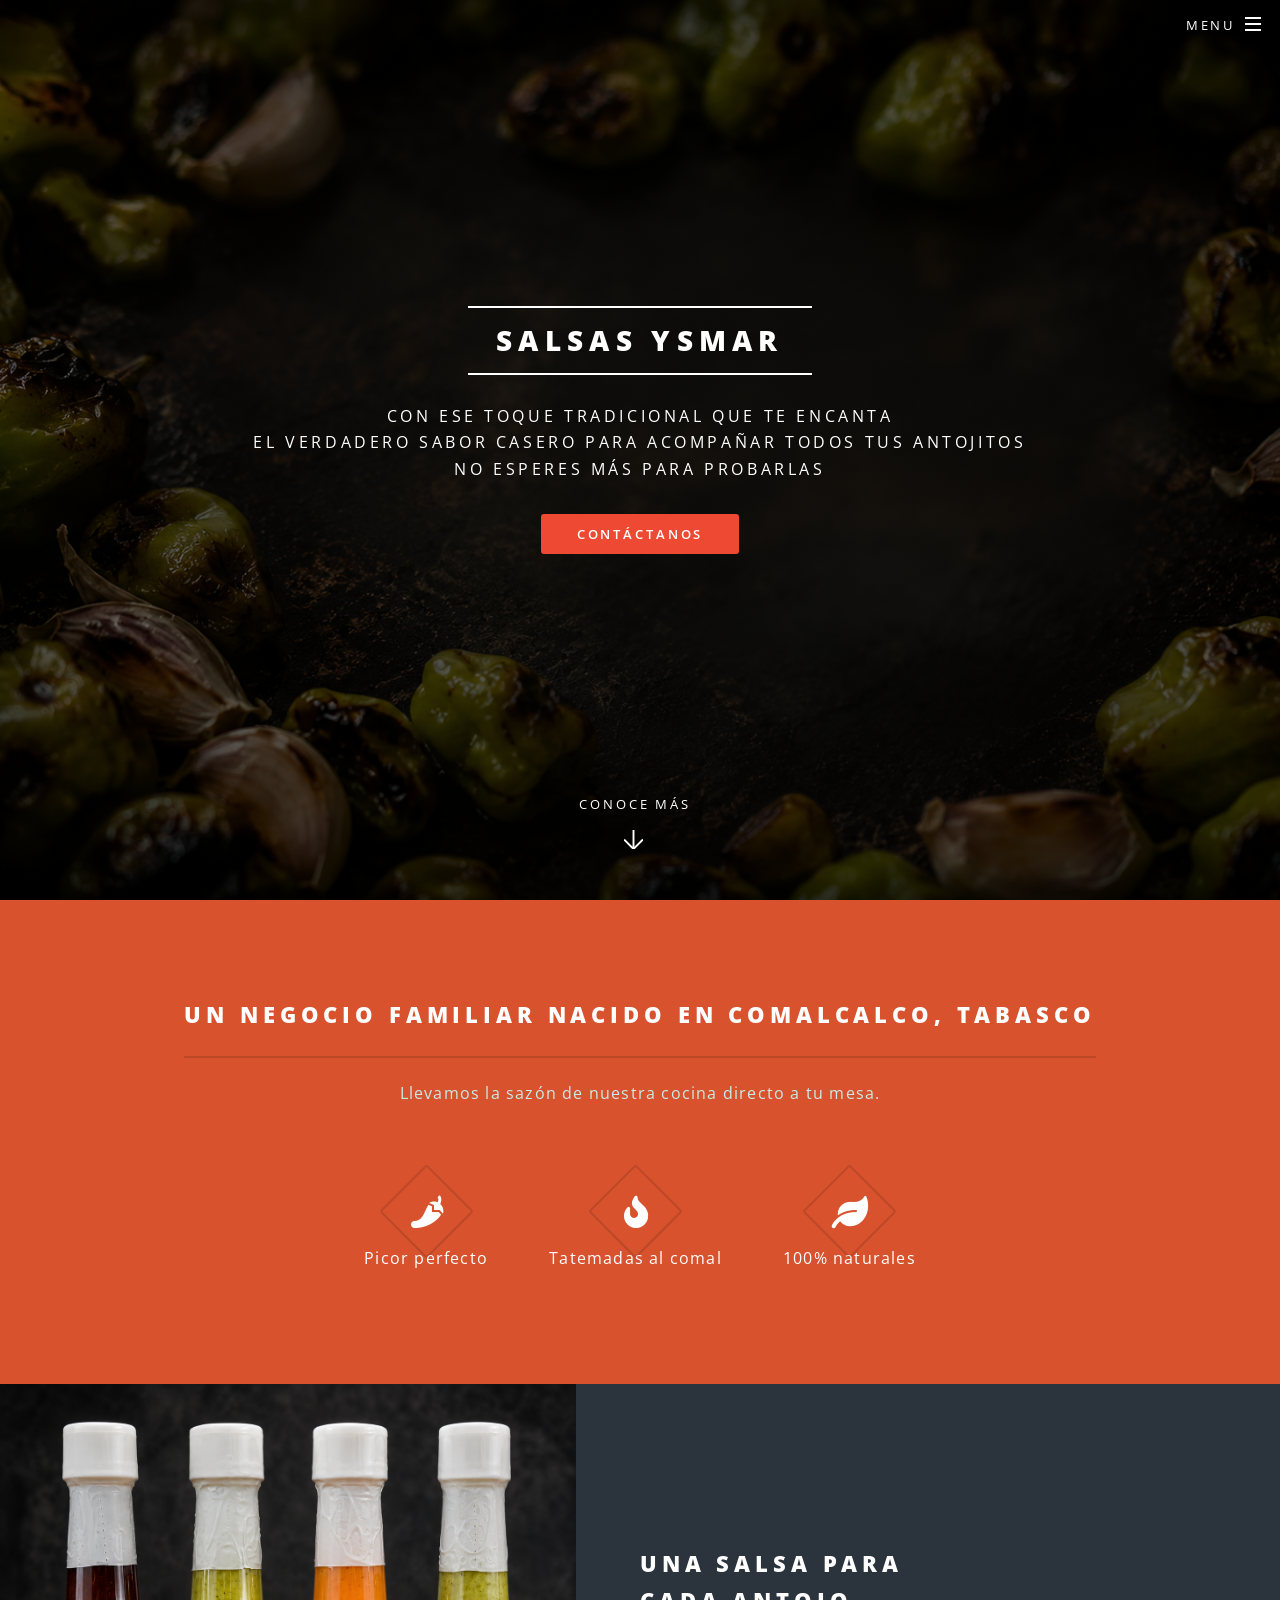
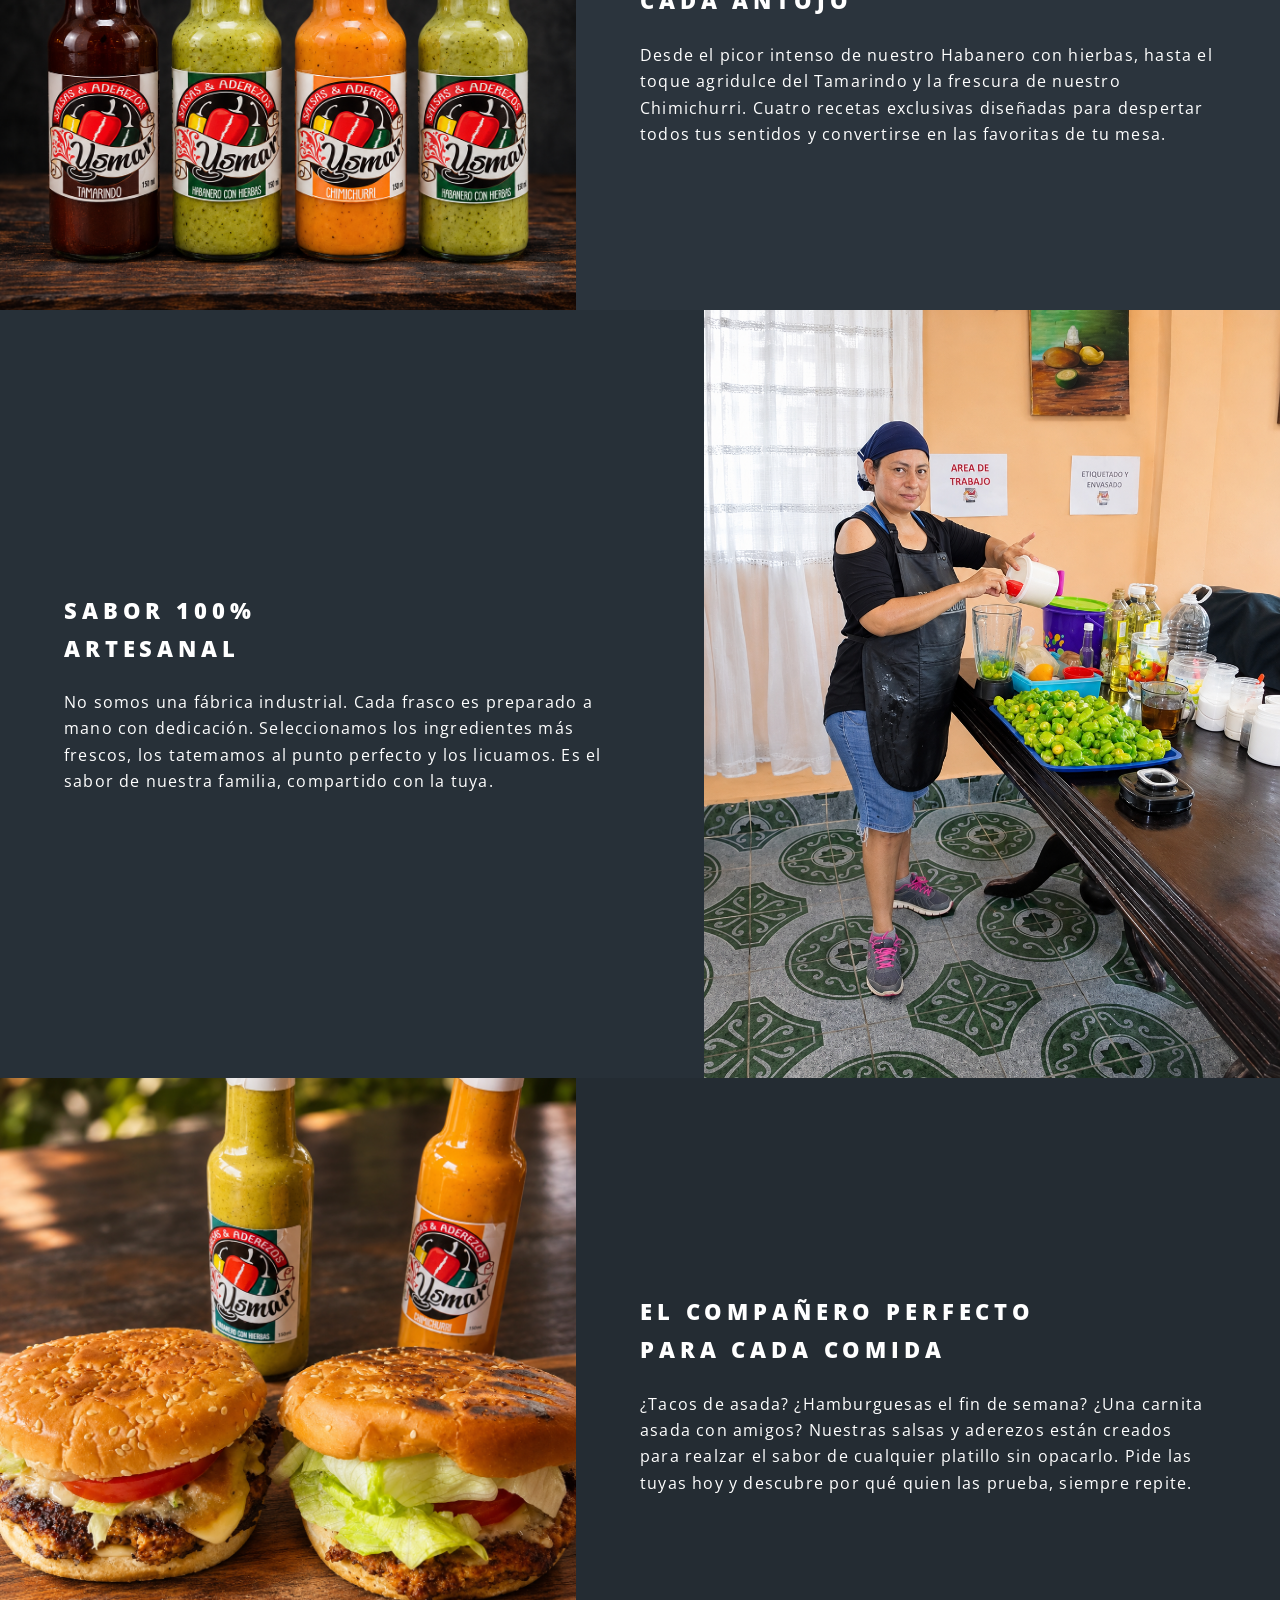
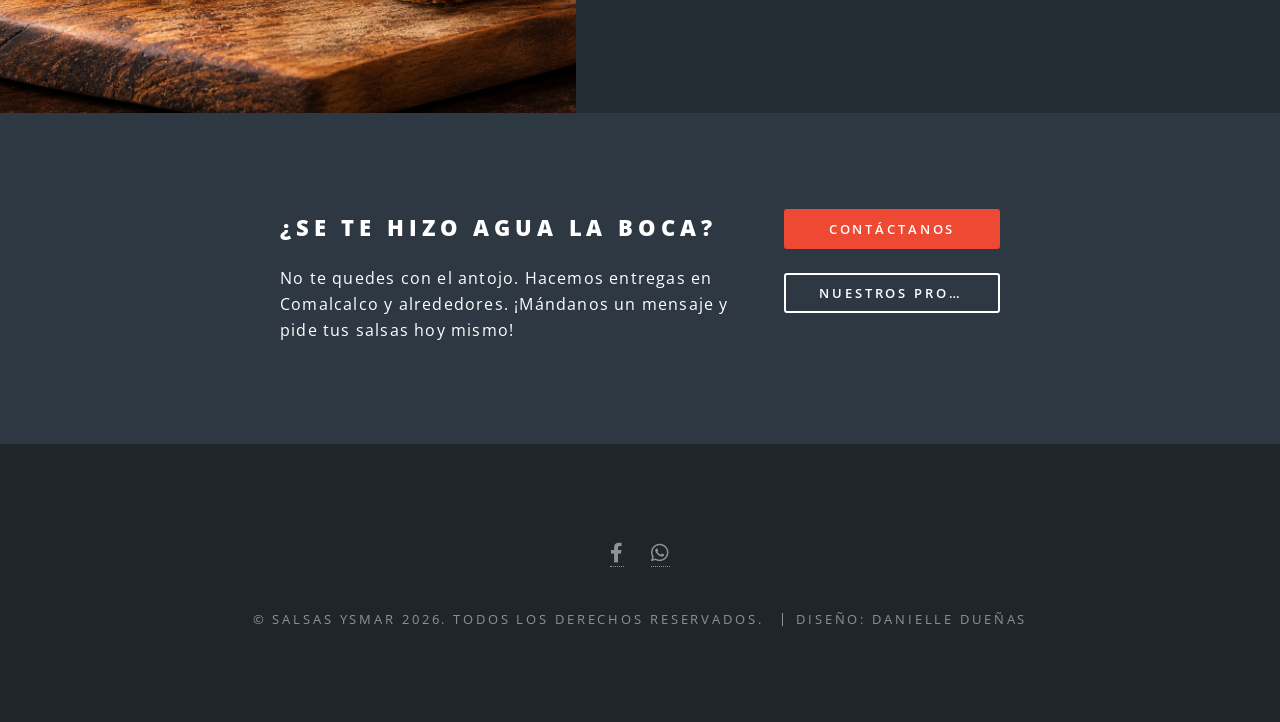
<file: index.html>
<!DOCTYPE HTML>

<html>
	<head>
		<title>Salsas Ysmar</title>
		<meta charset="utf-8" />
		<meta name="viewport" content="width=device-width, initial-scale=1, user-scalable=no" />
		<link rel="stylesheet" href="assets/css/main.css" />
		<noscript><link rel="stylesheet" href="assets/css/noscript.css" /></noscript>
	</head>
	<body class="landing is-preload">

			<div id="page-wrapper">

				<!-- Header -->
					<header id="header" class="alt">
						<h1><a href="index.html">Salsas Ysmar</a></h1>
						<nav id="nav">
							<ul>
								<li class="special">
									<a href="#menu" class="menuToggle"><span>Menu</span></a>
									<div id="menu">
										<ul>
											<li><a href="index.html">Inicio</a></li>
											<li><a href="generic.html">Nuestros productos</a></li>
											<li><a href="elements.html">Acerca de nosotros</a></li>
										</ul>
									</div>
								</li>
							</ul>
						</nav>
					</header>

				<!-- Banner -->
					<section id="banner">
						<div class="inner">
							<h2>Salsas Ysmar</h2>
							<p>Con ese toque tradicional que te encanta<br />
							El verdadero sabor casero para acompañar todos tus antojitos<br />
							No esperes más para probarlas</p>
							<ul class="actions special">
								<li><a href="https://wa.me/529331493999?text=Hola,%20vengo%20de%20la%20p%C3%A1gina%20web%20y%20me%20gustar%C3%ADa%20hacer%20un%20pedido%20de%20salsas" class="button primary">Contáctanos</a></li>
							</ul>
						</div>
						<a href="#one" class="more scrolly">Conoce más</a>
					</section>

				<!-- One -->
					<section id="one" class="wrapper style1 special">
						<div class="inner">
							<header class="major">
								<h2>Un negocio familiar nacido en Comalcalco, Tabasco</h2>
								<p>Llevamos la sazón de nuestra cocina directo a tu mesa.</p>
							</header>
							<ul class="icons major">
								<li><span class="icon solid fa-pepper-hot major style1"><span class="label">Picositas</span></span><br />Picor perfecto</li>
            					<li><span class="icon solid fa-fire major style2"><span class="label">Asadas</span></span><br />Tatemadas al comal</li>
            					<li><span class="icon solid fa-leaf major style3"><span class="label">Natural</span></span><br />100% naturales</li>
							</ul>
						</div>
					</section>

				<!-- Two -->
					<section id="two" class="wrapper alt style2">
						<section class="spotlight">
							<div class="image"><img src="images/pic01.jpg" alt="" /></div><div class="content">
								<h2>Una salsa para<br />
								Cada antojo</h2>
								<p>Desde el picor intenso de nuestro Habanero con hierbas, hasta el toque agridulce del Tamarindo y la frescura de nuestro Chimichurri. Cuatro recetas exclusivas diseñadas para despertar todos tus sentidos y convertirse en las favoritas de tu mesa.</p>
							</div>
						</section>
						<section class="spotlight">
							<div class="image"><img src="images/pic02.jpg" alt="" /></div><div class="content">
								<h2>Sabor 100%<br />
								Artesanal</h2>
								<p>No somos una fábrica industrial. Cada frasco es preparado a mano con dedicación. Seleccionamos los ingredientes más frescos, los tatemamos al punto perfecto y los licuamos. Es el sabor de nuestra familia, compartido con la tuya.</p>
							</div>
						</section>
						<section class="spotlight">
							<div class="image"><img src="images/pic03.jpg" alt="" /></div><div class="content">
								<h2>El compañero perfecto<br />
								Para cada comida</h2>
								<p>¿Tacos de asada? ¿Hamburguesas el fin de semana? ¿Una carnita asada con amigos? Nuestras salsas y aderezos están creados para realzar el sabor de cualquier platillo sin opacarlo. Pide las tuyas hoy y descubre por qué quien las prueba, siempre repite.</p>
							</div>
						</section>
					</section>


				<!-- CTA -->
					<section id="cta" class="wrapper style4">
						<div class="inner">
							<header>
								<h2>¿Se te hizo agua la boca?</h2>
								<p>No te quedes con el antojo. Hacemos entregas en Comalcalco y alrededores. ¡Mándanos un mensaje y pide tus salsas hoy mismo!</p>
							</header>
							<ul class="actions stacked">
								<li><a href="https://wa.me/529331493999?text=Hola,%20vengo%20de%20la%20p%C3%A1gina%20web%20y%20me%20gustar%C3%ADa%20hacer%20un%20pedido%20de%20salsas" class="button fit primary">Contáctanos</a></li>
								<li><a href="generic.html" class="button fit">Nuestros Productos</a></li>
							</ul>
						</div>
					</section>

				<!-- Footer -->
					<footer id="footer">
						<ul class="icons">
							<li><a href="https://www.facebook.com/share/19eYV9YpBz/" class="icon brands fa-facebook-f"><span class="label">Facebook</span></a></li>
							<li><a href="https://wa.me/529331493999?text=Hola,%20vengo%20de%20la%20página%20web%20y%20me%20gustaría%20hacer%20un%20pedido%20de%20salsas" class="icon brands fa-whatsapp"><span class="label">WhatsApp</span></a></li>
						</ul>
						<ul class="copyright">
        					<li>&copy; Salsas Ysmar 2026. Todos los derechos reservados.</li>
							<li>Diseño: Danielle Dueñas</li>
    					</ul>
					</footer>

			</div>

		<!-- Scripts -->
			<script src="assets/js/jquery.min.js"></script>
			<script src="assets/js/jquery.scrollex.min.js"></script>
			<script src="assets/js/jquery.scrolly.min.js"></script>
			<script src="assets/js/browser.min.js"></script>
			<script src="assets/js/breakpoints.min.js"></script>
			<script src="assets/js/util.js"></script>
			<script src="assets/js/main.js"></script>

	</body>
</html>
</file>
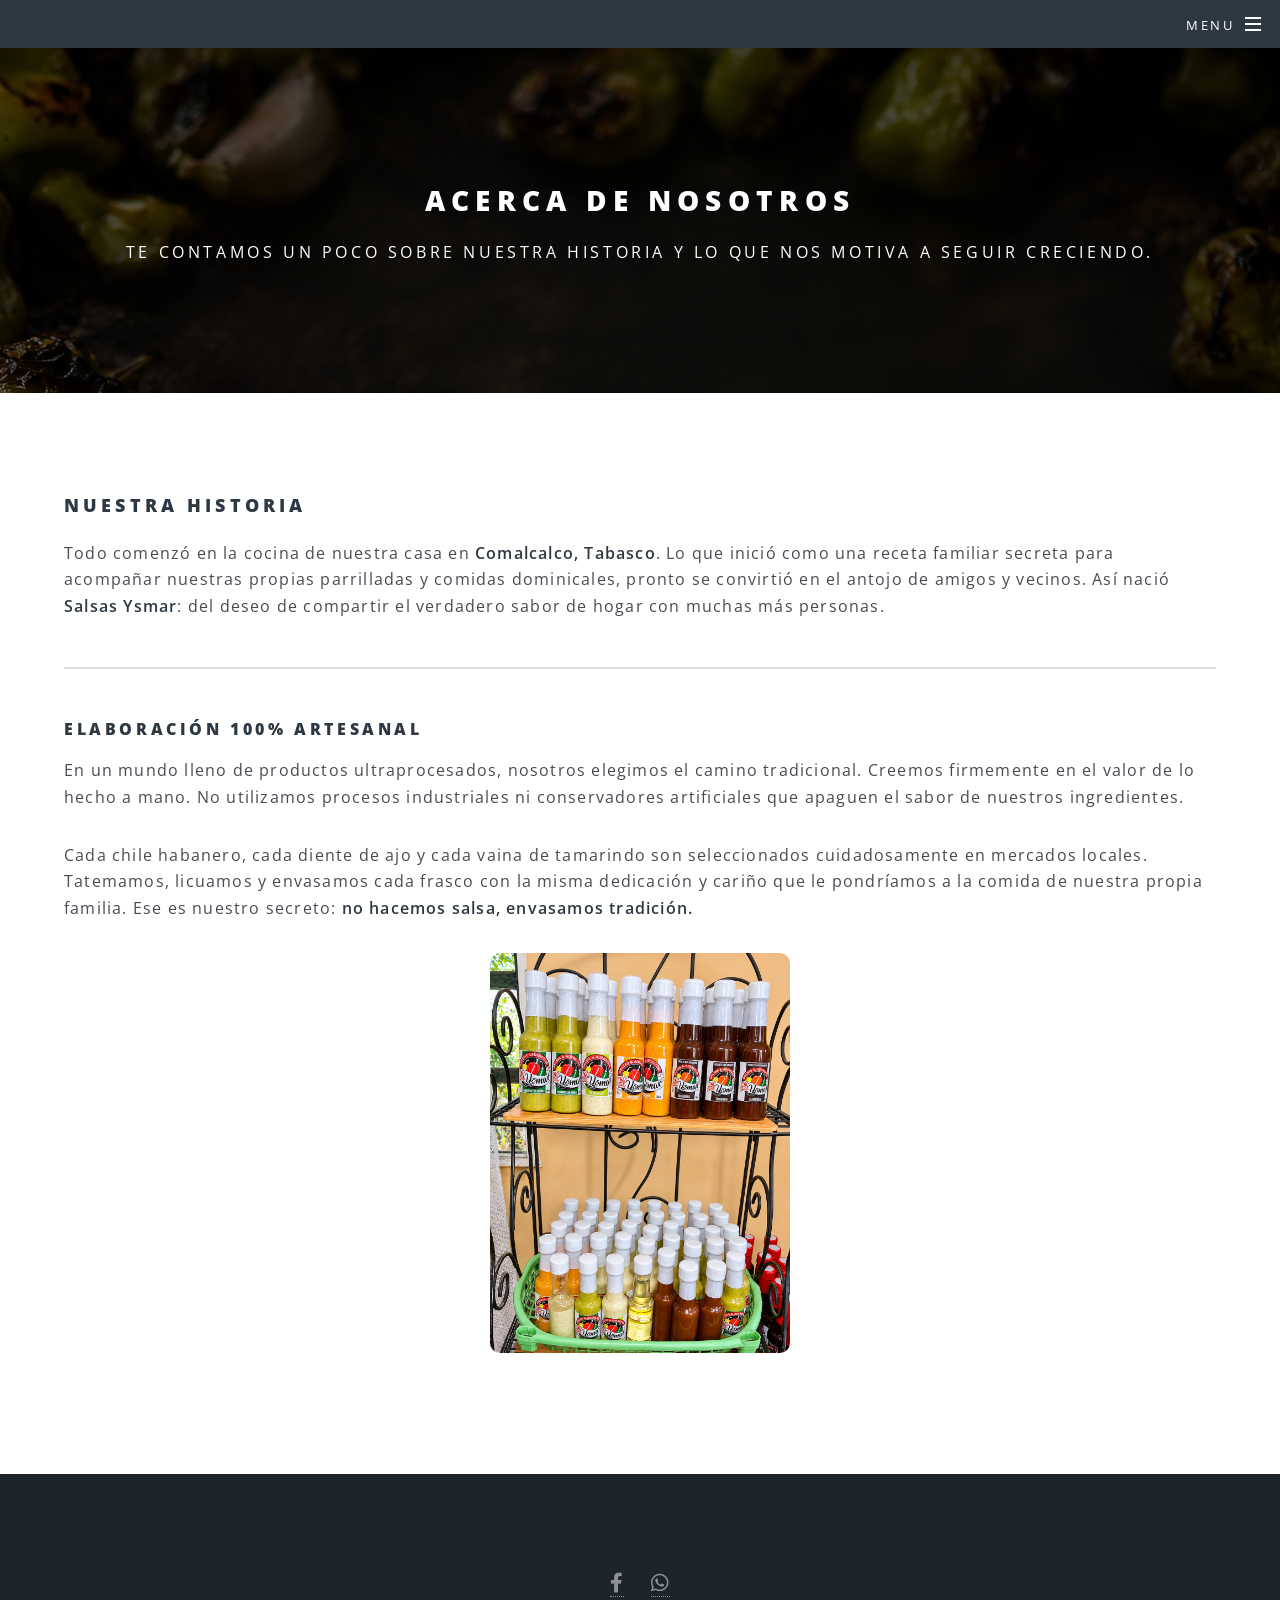
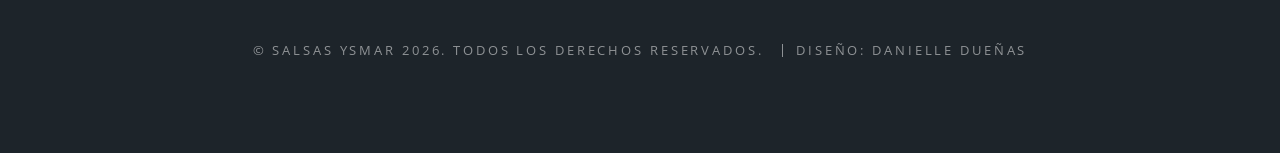
<file: elements.html>
<!DOCTYPE HTML>

<html>
	<head>
		<title>Salsas Ysmar</title>
		<meta charset="utf-8" />
		<meta name="viewport" content="width=device-width, initial-scale=1, user-scalable=no" />
		<link rel="stylesheet" href="assets/css/main.css" />
		<noscript><link rel="stylesheet" href="assets/css/noscript.css" /></noscript>
	</head>
	<body class="is-preload">

		<!-- Page Wrapper -->
			<div id="page-wrapper">

				<!-- Header -->
					<header id="header" class="alt">
						<h1><a href="index.html">Salsas Ysmar</a></h1>
						<nav id="nav">
							<ul>
								<li class="special">
									<a href="#menu" class="menuToggle"><span>Menu</span></a>
									<div id="menu">
										<ul>
											<li><a href="index.html">Inicio</a></li>
											<li><a href="generic.html">Nuestros productos</a></li>
											<li><a href="elements.html">Acerca de nosotros</a></li>
										</ul>
									</div>
								</li>
							</ul>
						</nav>
					</header>

				<!-- Main -->
					<article id="main">
						<header>
							<h2>Acerca de nosotros</h2>
							<p>Te contamos un poco sobre nuestra historia y lo que nos motiva a seguir creciendo.</p>
						</header>
						<section class="wrapper style5">
    <div class="inner">
        <h3>Nuestra Historia</h3>
        <p>Todo comenzó en la cocina de nuestra casa en <b>Comalcalco, Tabasco</b>. Lo que inició como una receta familiar secreta para acompañar nuestras propias parrilladas y comidas dominicales, pronto se convirtió en el antojo de amigos y vecinos. Así nació <b>Salsas Ysmar</b>: del deseo de compartir el verdadero sabor de hogar con muchas más personas.</p>

        <hr />

        <h4>Elaboración 100% Artesanal</h4>
        <p>En un mundo lleno de productos ultraprocesados, nosotros elegimos el camino tradicional. Creemos firmemente en el valor de lo hecho a mano. No utilizamos procesos industriales ni conservadores artificiales que apaguen el sabor de nuestros ingredientes.</p>
        
        <p>Cada chile habanero, cada diente de ajo y cada vaina de tamarindo son seleccionados cuidadosamente en mercados locales. Tatemamos, licuamos y envasamos cada frasco con la misma dedicación y cariño que le pondríamos a la comida de nuestra propia familia. Ese es nuestro secreto: <b>no hacemos salsa, envasamos tradición.</b></p>
		<div style="text-align: center; margin-bottom: 50px;">
    		<img src="images/salsas.jpg" alt="Salsas" style="width: 300px; border-radius: 10px;" />
		</div>

    </div>
</section>
</article>
		<footer id="footer">
						<ul class="icons">
							<li><a href="https://www.facebook.com/share/19eYV9YpBz/" class="icon brands fa-facebook-f"><span class="label">Facebook</span></a></li>
							<li><a href="https://wa.me/529331493999?text=Hola,%20vengo%20de%20la%20página%20web%20y%20me%20gustaría%20hacer%20un%20pedido%20de%20salsas" class="icon brands fa-whatsapp"><span class="label">WhatsApp</span></a></li>
						</ul>
						<ul class="copyright">
        					<li>&copy; Salsas Ysmar 2026. Todos los derechos reservados.</li>
							<li>Diseño: Danielle Dueñas</li>
    					</ul>
					</footer>

			</div>

		<!-- Scripts -->
			<script src="assets/js/jquery.min.js"></script>
			<script src="assets/js/jquery.scrollex.min.js"></script>
			<script src="assets/js/jquery.scrolly.min.js"></script>
			<script src="assets/js/browser.min.js"></script>
			<script src="assets/js/breakpoints.min.js"></script>
			<script src="assets/js/util.js"></script>
			<script src="assets/js/main.js"></script>

	</body>
</html>
</file>
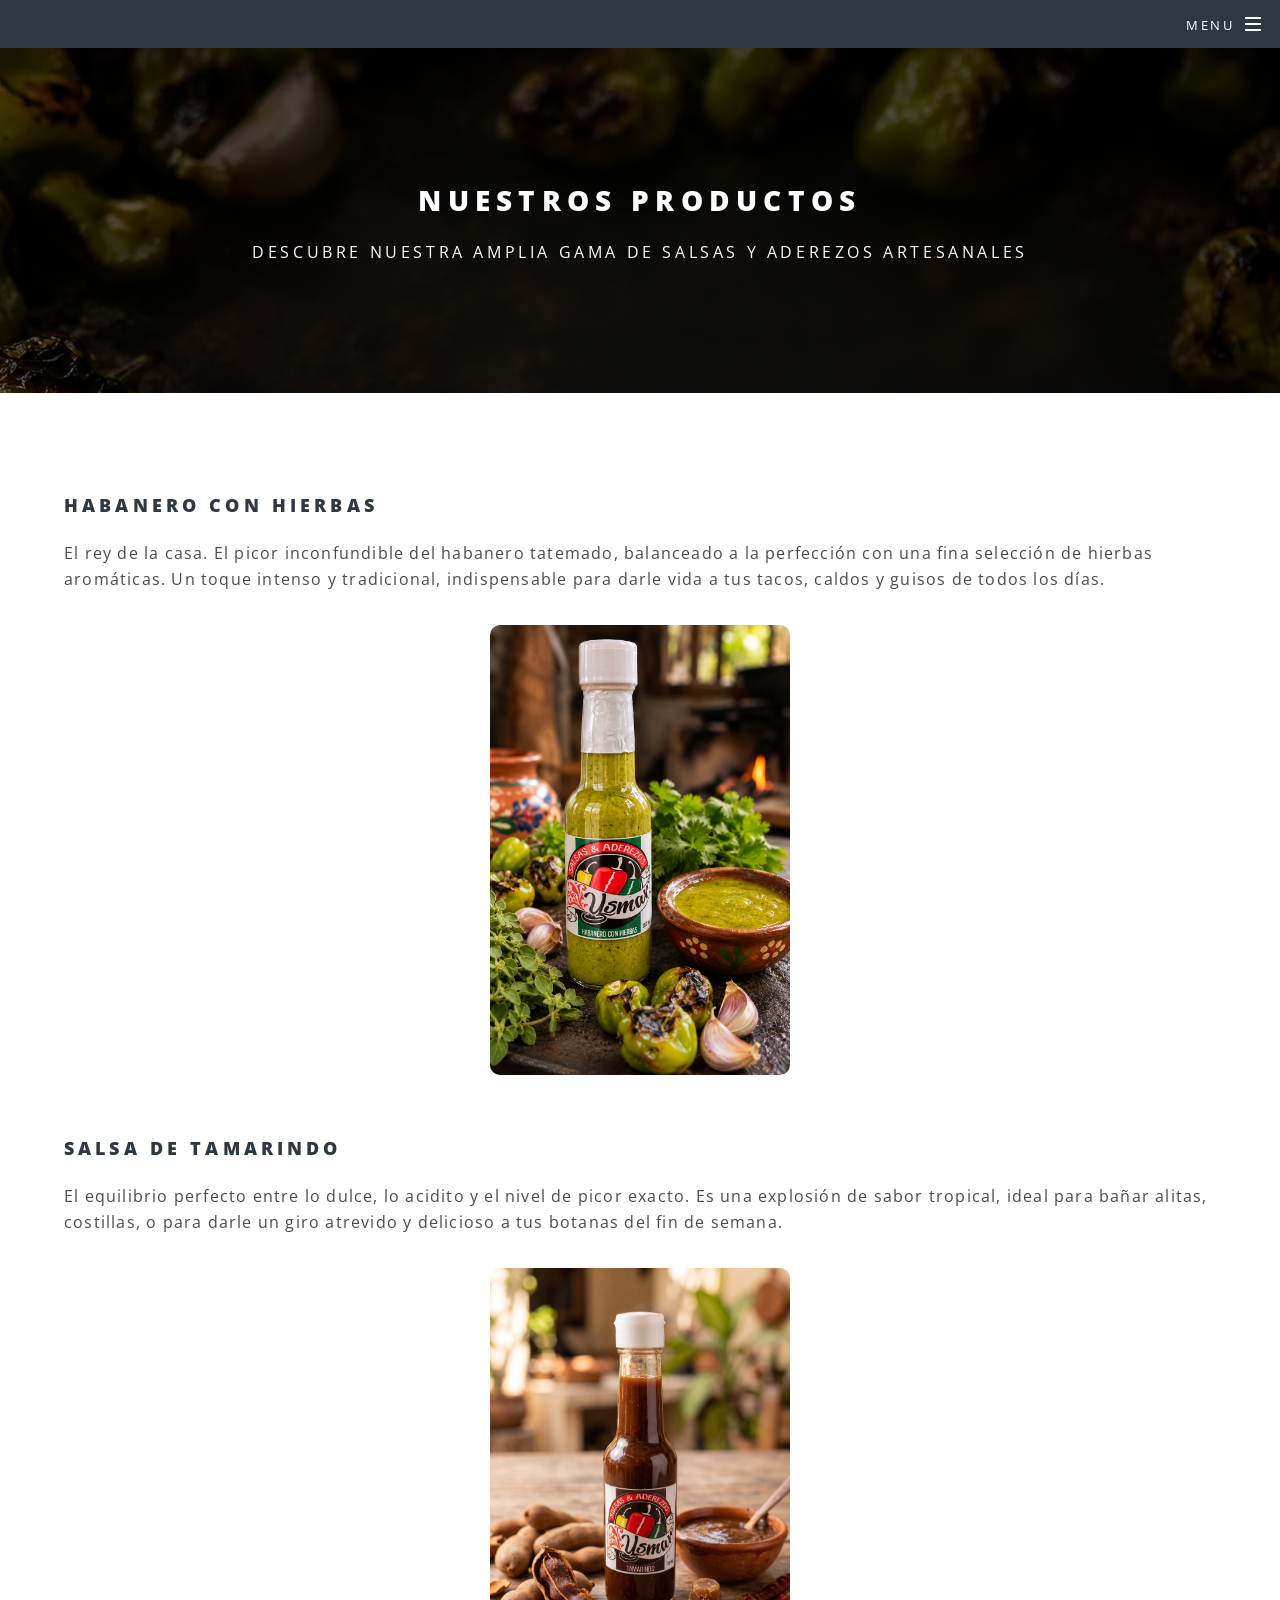
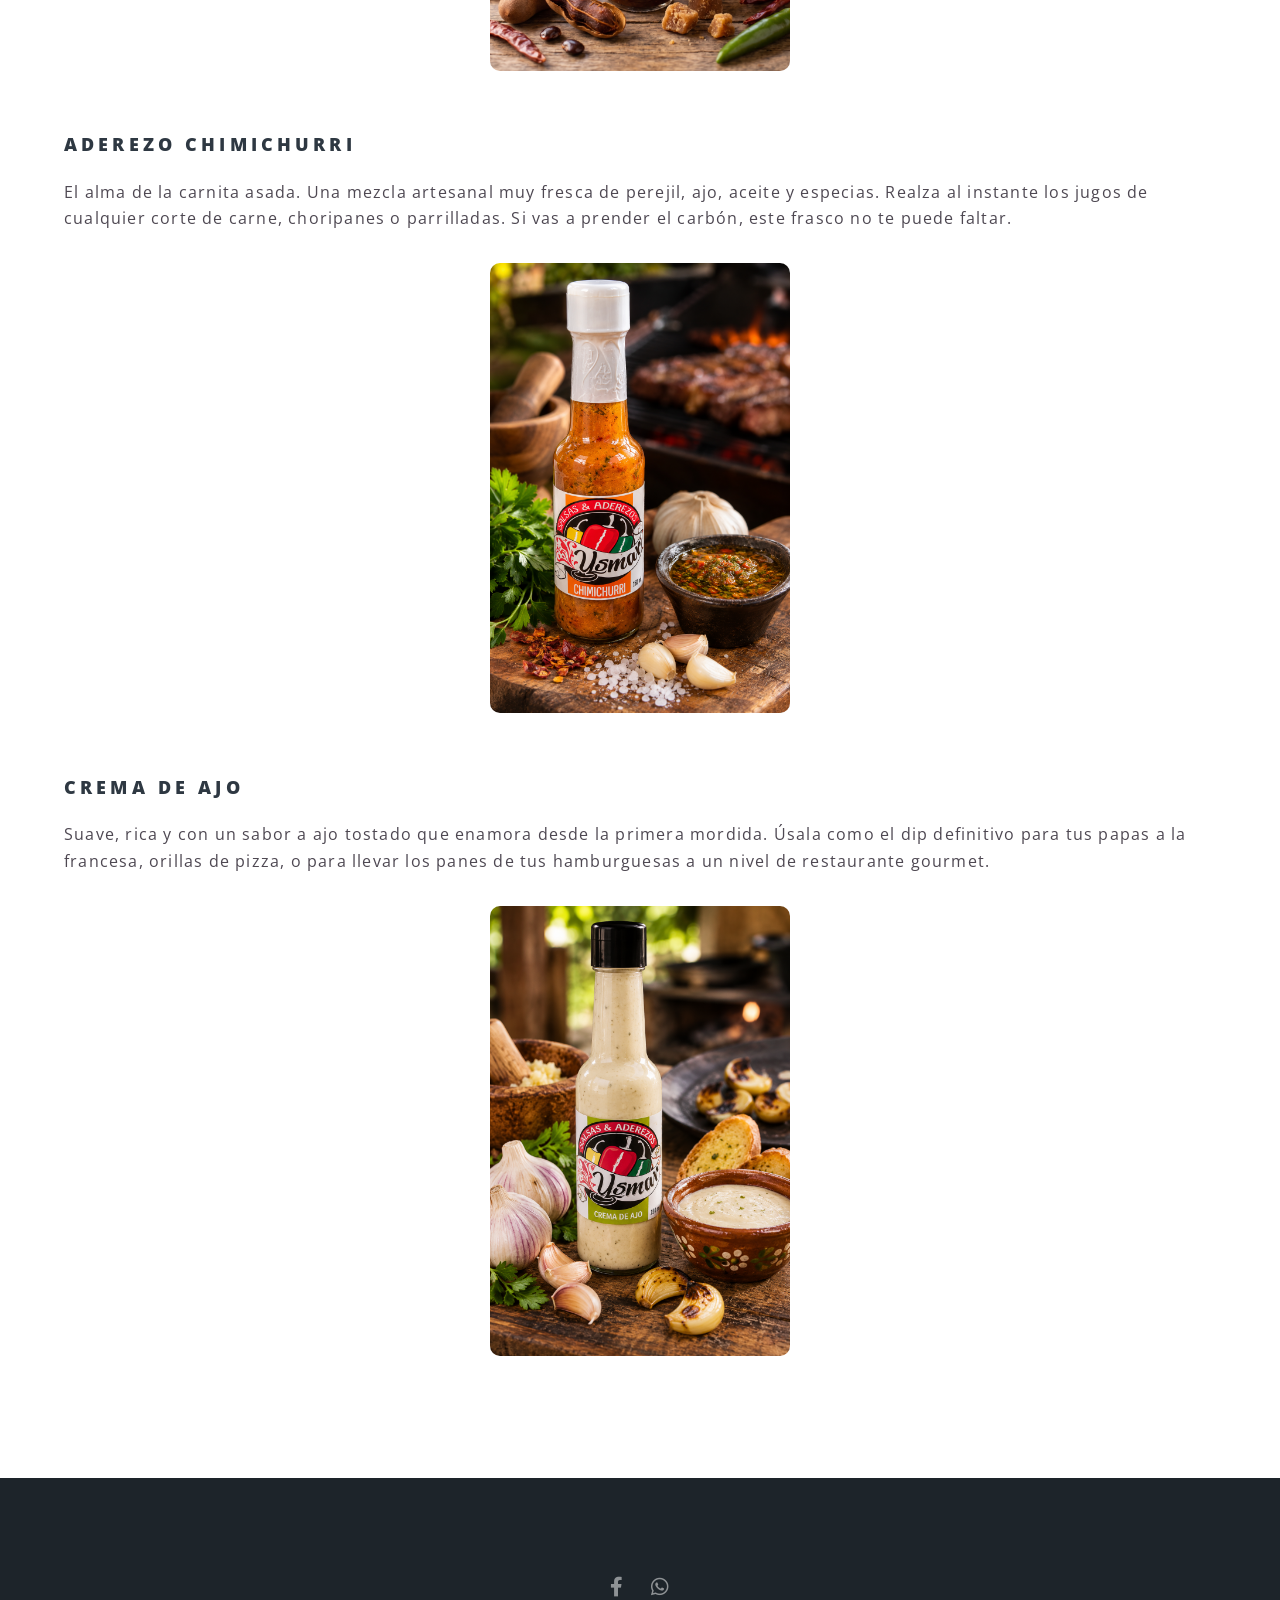
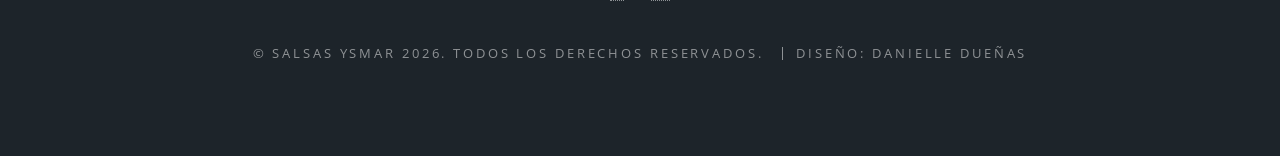
<file: generic.html>
<!DOCTYPE HTML>

<html>
	<head>
		<title>Nuestros Productos</title>
		<meta charset="utf-8" />
		<meta name="viewport" content="width=device-width, initial-scale=1, user-scalable=no" />
		<link rel="stylesheet" href="assets/css/main.css" />
		<noscript><link rel="stylesheet" href="assets/css/noscript.css" /></noscript>
	</head>
	<body class="is-preload">

		<!-- Page Wrapper -->
			<div id="page-wrapper">

				<!-- Header -->
					<header id="header" class="alt">
						<h1><a href="index.html">Salsas Ysmar</a></h1>
						<nav id="nav">
							<ul>
								<li class="special">
									<a href="#menu" class="menuToggle"><span>Menu</span></a>
									<div id="menu">
										<ul>
											<li><a href="index.html">Inicio</a></li>
											<li><a href="generic.html">Nuestros productos</a></li>
											<li><a href="elements.html">Acerca de nosotros</a></li>
										</ul>
									</div>
								</li>
							</ul>
						</nav>
					</header>
				<!-- Main -->
					<article id="main">
						<header>
							<h2>Nuestros Productos</h2>
							<p>Descubre nuestra amplia gama de salsas y aderezos artesanales</p>
						</header>
						<section class="wrapper style5">
							<div class="inner">

								<h3>Habanero con hierbas</h3>
								<p>El rey de la casa. El picor inconfundible del habanero tatemado, balanceado a la perfección con una fina selección de hierbas aromáticas. Un toque intenso y tradicional, indispensable para darle vida a tus tacos, caldos y guisos de todos los días.</p>
								<div style="text-align: center; margin-bottom: 50px;">
    								<img src="images/habanero.jpg" alt="Salsa Habanero con Hierbas" style="width: 300px; border-radius: 10px;" />
								</div>

								<h3>Salsa de Tamarindo</h3>
								<p>El equilibrio perfecto entre lo dulce, lo acidito y el nivel de picor exacto. Es una explosión de sabor tropical, ideal para bañar alitas, costillas, o para darle un giro atrevido y delicioso a tus botanas del fin de semana.</p>
								<div style="text-align: center; margin-bottom: 50px;">
    								<img src="images/tamarindo.jpg" alt="Salsa de Tamarindo" style="width: 300px; border-radius: 10px;" />
								</div>

								<h3>Aderezo Chimichurri</h3>
								<p>El alma de la carnita asada. Una mezcla artesanal muy fresca de perejil, ajo, aceite y especias. Realza al instante los jugos de cualquier corte de carne, choripanes o parrilladas. Si vas a prender el carbón, este frasco no te puede faltar.</p>
								<div style="text-align: center; margin-bottom: 50px;">
    								<img src="images/chimichurri.jpg" alt="Aderezo Chimichurri" style="width: 300px; border-radius: 10px;" />
								</div>

								<h3>Crema de Ajo</h3>
								<p>Suave, rica y con un sabor a ajo tostado que enamora desde la primera mordida. Úsala como el dip definitivo para tus papas a la francesa, orillas de pizza, o para llevar los panes de tus hamburguesas a un nivel de restaurante gourmet.</p>
								<div style="text-align: center; margin-bottom: 50px;">
    								<img src="images/ajo.jpg" alt="Crema de Ajo" style="width: 300px; border-radius: 10px;" />
								</div>

							</div>
						</section>
					</article>

				<!-- Footer -->
					<footer id="footer">
						<ul class="icons">
							<li><a href="https://www.facebook.com/share/19eYV9YpBz/" class="icon brands fa-facebook-f"><span class="label">Facebook</span></a></li>
							<li><a href="https://wa.me/529331493999?text=Hola,%20vengo%20de%20la%20página%20web%20y%20me%20gustaría%20hacer%20un%20pedido%20de%20salsas" class="icon brands fa-whatsapp"><span class="label">WhatsApp</span></a></li>
						</ul>
						<ul class="copyright">
        					<li>&copy; Salsas Ysmar 2026. Todos los derechos reservados.</li>
							<li>Diseño: Danielle Dueñas</li>
    					</ul>
					</footer>

			</div>

		<!-- Scripts -->
			<script src="assets/js/jquery.min.js"></script>
			<script src="assets/js/jquery.scrollex.min.js"></script>
			<script src="assets/js/jquery.scrolly.min.js"></script>
			<script src="assets/js/browser.min.js"></script>
			<script src="assets/js/breakpoints.min.js"></script>
			<script src="assets/js/util.js"></script>
			<script src="assets/js/main.js"></script>

	</body>
</html>
</file>
<file: assets/css/noscript.css>
/*
	Spectral by HTML5 UP
	html5up.net | @ajlkn
	Free for personal and commercial use under the CCA 3.0 license (html5up.net/license)
*/

/* Banner */

	body.is-preload #banner h2 {
		-moz-transform: none;
		-webkit-transform: none;
		-ms-transform: none;
		transform: none;
		opacity: 1;
	}

		body.is-preload #banner h2:before, body.is-preload #banner h2:after {
			width: 100%;
		}

	body.is-preload #banner .more {
		-moz-transform: none;
		-webkit-transform: none;
		-ms-transform: none;
		transform: none;
		opacity: 1;
	}

	body.is-preload #banner:after {
		opacity: 0;
	}
</file>
<file: assets/css/main.css>
@import url(fontawesome-all.min.css);
@import url("https://fonts.googleapis.com/css?family=Open+Sans:400,400italic,600,600italic,800,800italic");



html, body, div, span, applet, object,
iframe, h1, h2, h3, h4, h5, h6, p, blockquote,
pre, a, abbr, acronym, address, big, cite,
code, del, dfn, em, img, ins, kbd, q, s, samp,
small, strike, strong, sub, sup, tt, var, b,
u, i, center, dl, dt, dd, ol, ul, li, fieldset,
form, label, legend, table, caption, tbody,
tfoot, thead, tr, th, td, article, aside,
canvas, details, embed, figure, figcaption,
footer, header, hgroup, menu, nav, output, ruby,
section, summary, time, mark, audio, video {
	margin: 0;
	padding: 0;
	border: 0;
	font-size: 100%;
	font: inherit;
	vertical-align: baseline;}

article, aside, details, figcaption, figure,
footer, header, hgroup, menu, nav, section {
	display: block;}

body {
	line-height: 1;
}

ol, ul {
	list-style: none;
}

blockquote, q {
	quotes: none;
}

	blockquote:before, blockquote:after, q:before, q:after {
		content: '';
		content: none;
	}

table {
	border-collapse: collapse;
	border-spacing: 0;
}

body {
	-webkit-text-size-adjust: none;
}

mark {
	background-color: transparent;
	color: inherit;
}

input::-moz-focus-inner {
	border: 0;
	padding: 0;
}

input, select, textarea {
	-moz-appearance: none;
	-webkit-appearance: none;
	-ms-appearance: none;
	appearance: none;
}

/* Basic */

	@-ms-viewport {
		width: device-width;
	}

	html {
		box-sizing: border-box;
	}

	*, *:before, *:after {
		box-sizing: inherit;
	}

	body {
		background: #2e3842;
	}

		body.is-preload *, body.is-preload *:before, body.is-preload *:after {
			-moz-animation: none !important;
			-webkit-animation: none !important;
			-ms-animation: none !important;
			animation: none !important;
			-moz-transition: none !important;
			-webkit-transition: none !important;
			-ms-transition: none !important;
			transition: none !important;
		}

	body, input, select, textarea {
		color: #fff;
		font-family: "Open Sans", Helvetica, sans-serif;
		font-size: 15pt;
		font-weight: 400;
		letter-spacing: 0.075em;
		line-height: 1.65em;
	}

		@media screen and (max-width: 1680px) {

			body, input, select, textarea {
				font-size: 13pt;
			}

		}

		@media screen and (max-width: 1280px) {

			body, input, select, textarea {
				font-size: 12pt;
			}

		}

		@media screen and (max-width: 736px) {

			body, input, select, textarea {
				font-size: 11pt;
				letter-spacing: 0.0375em;
			}

		}

	a {
		-moz-transition: color 0.2s ease, border-bottom-color 0.2s ease;
		-webkit-transition: color 0.2s ease, border-bottom-color 0.2s ease;
		-ms-transition: color 0.2s ease, border-bottom-color 0.2s ease;
		transition: color 0.2s ease, border-bottom-color 0.2s ease;
		border-bottom: dotted 1px;
		color: inherit;
		text-decoration: none;
	}

		a:hover {
			border-bottom-color: transparent;
		}

	strong, b {
		color: #fff;
		font-weight: 600;
	}

	em, i {
		font-style: italic;
	}

	p {
		margin: 0 0 2em 0;
	}

	h1, h2, h3, h4, h5, h6 {
		color: #fff;
		font-weight: 800;
		letter-spacing: 0.225em;
		line-height: 1em;
		margin: 0 0 1em 0;
		text-transform: uppercase;
	}

		h1 a, h2 a, h3 a, h4 a, h5 a, h6 a {
			color: inherit;
			text-decoration: none;
		}

	h2 {
		font-size: 1.35em;
		line-height: 1.75em;
	}

		@media screen and (max-width: 736px) {

			h2 {
				font-size: 1.1em;
				line-height: 1.65em;
			}

		}

	h3 {
		font-size: 1.15em;
		line-height: 1.75em;
	}

		@media screen and (max-width: 736px) {

			h3 {
				font-size: 1em;
				line-height: 1.65em;
			}

		}

	h4 {
		font-size: 1em;
		line-height: 1.5em;
	}

	h5 {
		font-size: 0.8em;
		line-height: 1.5em;
	}

	h6 {
		font-size: 0.7em;
		line-height: 1.5em;
	}

	sub {
		font-size: 0.8em;
		position: relative;
		top: 0.5em;
	}

	sup {
		font-size: 0.8em;
		position: relative;
		top: -0.5em;
	}

	hr {
		border: 0;
		border-bottom: solid 2px #fff;
		margin: 3em 0;
	}

		hr.major {
			margin: 4.5em 0;
		}

	blockquote {
		border-left: solid 4px #fff;
		font-style: italic;
		margin: 0 0 2em 0;
		padding: 0.5em 0 0.5em 2em;
	}

	code {
		background: rgba(144, 144, 144, 0.25);
		border-radius: 3px;
		font-family: "Courier New", monospace;
		font-size: 0.9em;
		letter-spacing: 0;
		margin: 0 0.25em;
		padding: 0.25em 0.65em;
	}

	pre {
		-webkit-overflow-scrolling: touch;
		font-family: "Courier New", monospace;
		font-size: 0.9em;
		margin: 0 0 2em 0;
	}

		pre code {
			display: block;
			line-height: 1.75em;
			padding: 1em 1.5em;
			overflow-x: auto;
		}

	.align-left {
		text-align: left;
	}

	.align-center {
		text-align: center;
	}

	.align-right {
		text-align: right;
	}

/* Row */

	.row {
		display: flex;
		flex-wrap: wrap;
		box-sizing: border-box;
		align-items: stretch;
	}

		.row > * {
			box-sizing: border-box;
		}

		.row.gtr-uniform > * > :last-child {
			margin-bottom: 0;
		}

		.row.aln-left {
			justify-content: flex-start;
		}

		.row.aln-center {
			justify-content: center;
		}

		.row.aln-right {
			justify-content: flex-end;
		}

		.row.aln-top {
			align-items: flex-start;
		}

		.row.aln-middle {
			align-items: center;
		}

		.row.aln-bottom {
			align-items: flex-end;
		}

		.row > .imp {
			order: -1;
		}

		.row > .col-1 {
			width: 8.33333%;
		}

		.row > .off-1 {
			margin-left: 8.33333%;
		}

		.row > .col-2 {
			width: 16.66667%;
		}

		.row > .off-2 {
			margin-left: 16.66667%;
		}

		.row > .col-3 {
			width: 25%;
		}

		.row > .off-3 {
			margin-left: 25%;
		}

		.row > .col-4 {
			width: 33.33333%;
		}

		.row > .off-4 {
			margin-left: 33.33333%;
		}

		.row > .col-5 {
			width: 41.66667%;
		}

		.row > .off-5 {
			margin-left: 41.66667%;
		}

		.row > .col-6 {
			width: 50%;
		}

		.row > .off-6 {
			margin-left: 50%;
		}

		.row > .col-7 {
			width: 58.33333%;
		}

		.row > .off-7 {
			margin-left: 58.33333%;
		}

		.row > .col-8 {
			width: 66.66667%;
		}

		.row > .off-8 {
			margin-left: 66.66667%;
		}

		.row > .col-9 {
			width: 75%;
		}

		.row > .off-9 {
			margin-left: 75%;
		}

		.row > .col-10 {
			width: 83.33333%;
		}

		.row > .off-10 {
			margin-left: 83.33333%;
		}

		.row > .col-11 {
			width: 91.66667%;
		}

		.row > .off-11 {
			margin-left: 91.66667%;
		}

		.row > .col-12 {
			width: 100%;
		}

		.row > .off-12 {
			margin-left: 100%;
		}

		.row.gtr-0 {
			margin-top: 0;
			margin-left: 0em;
		}

			.row.gtr-0 > * {
				padding: 0 0 0 0em;
			}

			.row.gtr-0.gtr-uniform {
				margin-top: 0em;
			}

				.row.gtr-0.gtr-uniform > * {
					padding-top: 0em;
				}

		.row.gtr-25 {
			margin-top: 0;
			margin-left: -0.375em;
		}

			.row.gtr-25 > * {
				padding: 0 0 0 0.375em;
			}

			.row.gtr-25.gtr-uniform {
				margin-top: -0.375em;
			}

				.row.gtr-25.gtr-uniform > * {
					padding-top: 0.375em;
				}

		.row.gtr-50 {
			margin-top: 0;
			margin-left: -0.75em;
		}

			.row.gtr-50 > * {
				padding: 0 0 0 0.75em;
			}

			.row.gtr-50.gtr-uniform {
				margin-top: -0.75em;
			}

				.row.gtr-50.gtr-uniform > * {
					padding-top: 0.75em;
				}

		.row {
			margin-top: 0;
			margin-left: -1.5em;
		}

			.row > * {
				padding: 0 0 0 1.5em;
			}

			.row.gtr-uniform {
				margin-top: -1.5em;
			}

				.row.gtr-uniform > * {
					padding-top: 1.5em;
				}

		.row.gtr-150 {
			margin-top: 0;
			margin-left: -2.25em;
		}

			.row.gtr-150 > * {
				padding: 0 0 0 2.25em;
			}

			.row.gtr-150.gtr-uniform {
				margin-top: -2.25em;
			}

				.row.gtr-150.gtr-uniform > * {
					padding-top: 2.25em;
				}

		.row.gtr-200 {
			margin-top: 0;
			margin-left: -3em;
		}

			.row.gtr-200 > * {
				padding: 0 0 0 3em;
			}

			.row.gtr-200.gtr-uniform {
				margin-top: -3em;
			}

				.row.gtr-200.gtr-uniform > * {
					padding-top: 3em;
				}

		@media screen and (max-width: 1680px) {

			.row {
				display: flex;
				flex-wrap: wrap;
				box-sizing: border-box;
				align-items: stretch;
			}

				.row > * {
					box-sizing: border-box;
				}

				.row.gtr-uniform > * > :last-child {
					margin-bottom: 0;
				}

				.row.aln-left {
					justify-content: flex-start;
				}

				.row.aln-center {
					justify-content: center;
				}

				.row.aln-right {
					justify-content: flex-end;
				}

				.row.aln-top {
					align-items: flex-start;
				}

				.row.aln-middle {
					align-items: center;
				}

				.row.aln-bottom {
					align-items: flex-end;
				}

				.row > .imp-xlarge {
					order: -1;
				}

				.row > .col-1-xlarge {
					width: 8.33333%;
				}

				.row > .off-1-xlarge {
					margin-left: 8.33333%;
				}

				.row > .col-2-xlarge {
					width: 16.66667%;
				}

				.row > .off-2-xlarge {
					margin-left: 16.66667%;
				}

				.row > .col-3-xlarge {
					width: 25%;
				}

				.row > .off-3-xlarge {
					margin-left: 25%;
				}

				.row > .col-4-xlarge {
					width: 33.33333%;
				}

				.row > .off-4-xlarge {
					margin-left: 33.33333%;
				}

				.row > .col-5-xlarge {
					width: 41.66667%;
				}

				.row > .off-5-xlarge {
					margin-left: 41.66667%;
				}

				.row > .col-6-xlarge {
					width: 50%;
				}

				.row > .off-6-xlarge {
					margin-left: 50%;
				}

				.row > .col-7-xlarge {
					width: 58.33333%;
				}

				.row > .off-7-xlarge {
					margin-left: 58.33333%;
				}

				.row > .col-8-xlarge {
					width: 66.66667%;
				}

				.row > .off-8-xlarge {
					margin-left: 66.66667%;
				}

				.row > .col-9-xlarge {
					width: 75%;
				}

				.row > .off-9-xlarge {
					margin-left: 75%;
				}

				.row > .col-10-xlarge {
					width: 83.33333%;
				}

				.row > .off-10-xlarge {
					margin-left: 83.33333%;
				}

				.row > .col-11-xlarge {
					width: 91.66667%;
				}

				.row > .off-11-xlarge {
					margin-left: 91.66667%;
				}

				.row > .col-12-xlarge {
					width: 100%;
				}

				.row > .off-12-xlarge {
					margin-left: 100%;
				}

				.row.gtr-0 {
					margin-top: 0;
					margin-left: 0em;
				}

					.row.gtr-0 > * {
						padding: 0 0 0 0em;
					}

					.row.gtr-0.gtr-uniform {
						margin-top: 0em;
					}

						.row.gtr-0.gtr-uniform > * {
							padding-top: 0em;
						}

				.row.gtr-25 {
					margin-top: 0;
					margin-left: -0.375em;
				}

					.row.gtr-25 > * {
						padding: 0 0 0 0.375em;
					}

					.row.gtr-25.gtr-uniform {
						margin-top: -0.375em;
					}

						.row.gtr-25.gtr-uniform > * {
							padding-top: 0.375em;
						}

				.row.gtr-50 {
					margin-top: 0;
					margin-left: -0.75em;
				}

					.row.gtr-50 > * {
						padding: 0 0 0 0.75em;
					}

					.row.gtr-50.gtr-uniform {
						margin-top: -0.75em;
					}

						.row.gtr-50.gtr-uniform > * {
							padding-top: 0.75em;
						}

				.row {
					margin-top: 0;
					margin-left: -1.5em;
				}

					.row > * {
						padding: 0 0 0 1.5em;
					}

					.row.gtr-uniform {
						margin-top: -1.5em;
					}

						.row.gtr-uniform > * {
							padding-top: 1.5em;
						}

				.row.gtr-150 {
					margin-top: 0;
					margin-left: -2.25em;
				}

					.row.gtr-150 > * {
						padding: 0 0 0 2.25em;
					}

					.row.gtr-150.gtr-uniform {
						margin-top: -2.25em;
					}

						.row.gtr-150.gtr-uniform > * {
							padding-top: 2.25em;
						}

				.row.gtr-200 {
					margin-top: 0;
					margin-left: -3em;
				}

					.row.gtr-200 > * {
						padding: 0 0 0 3em;
					}

					.row.gtr-200.gtr-uniform {
						margin-top: -3em;
					}

						.row.gtr-200.gtr-uniform > * {
							padding-top: 3em;
						}

		}

		@media screen and (max-width: 1280px) {

			.row {
				display: flex;
				flex-wrap: wrap;
				box-sizing: border-box;
				align-items: stretch;
			}

				.row > * {
					box-sizing: border-box;
				}

				.row.gtr-uniform > * > :last-child {
					margin-bottom: 0;
				}

				.row.aln-left {
					justify-content: flex-start;
				}

				.row.aln-center {
					justify-content: center;
				}

				.row.aln-right {
					justify-content: flex-end;
				}

				.row.aln-top {
					align-items: flex-start;
				}

				.row.aln-middle {
					align-items: center;
				}

				.row.aln-bottom {
					align-items: flex-end;
				}

				.row > .imp-large {
					order: -1;
				}

				.row > .col-1-large {
					width: 8.33333%;
				}

				.row > .off-1-large {
					margin-left: 8.33333%;
				}

				.row > .col-2-large {
					width: 16.66667%;
				}

				.row > .off-2-large {
					margin-left: 16.66667%;
				}

				.row > .col-3-large {
					width: 25%;
				}

				.row > .off-3-large {
					margin-left: 25%;
				}

				.row > .col-4-large {
					width: 33.33333%;
				}

				.row > .off-4-large {
					margin-left: 33.33333%;
				}

				.row > .col-5-large {
					width: 41.66667%;
				}

				.row > .off-5-large {
					margin-left: 41.66667%;
				}

				.row > .col-6-large {
					width: 50%;
				}

				.row > .off-6-large {
					margin-left: 50%;
				}

				.row > .col-7-large {
					width: 58.33333%;
				}

				.row > .off-7-large {
					margin-left: 58.33333%;
				}

				.row > .col-8-large {
					width: 66.66667%;
				}

				.row > .off-8-large {
					margin-left: 66.66667%;
				}

				.row > .col-9-large {
					width: 75%;
				}

				.row > .off-9-large {
					margin-left: 75%;
				}

				.row > .col-10-large {
					width: 83.33333%;
				}

				.row > .off-10-large {
					margin-left: 83.33333%;
				}

				.row > .col-11-large {
					width: 91.66667%;
				}

				.row > .off-11-large {
					margin-left: 91.66667%;
				}

				.row > .col-12-large {
					width: 100%;
				}

				.row > .off-12-large {
					margin-left: 100%;
				}

				.row.gtr-0 {
					margin-top: 0;
					margin-left: 0em;
				}

					.row.gtr-0 > * {
						padding: 0 0 0 0em;
					}

					.row.gtr-0.gtr-uniform {
						margin-top: 0em;
					}

						.row.gtr-0.gtr-uniform > * {
							padding-top: 0em;
						}

				.row.gtr-25 {
					margin-top: 0;
					margin-left: -0.375em;
				}

					.row.gtr-25 > * {
						padding: 0 0 0 0.375em;
					}

					.row.gtr-25.gtr-uniform {
						margin-top: -0.375em;
					}

						.row.gtr-25.gtr-uniform > * {
							padding-top: 0.375em;
						}

				.row.gtr-50 {
					margin-top: 0;
					margin-left: -0.75em;
				}

					.row.gtr-50 > * {
						padding: 0 0 0 0.75em;
					}

					.row.gtr-50.gtr-uniform {
						margin-top: -0.75em;
					}

						.row.gtr-50.gtr-uniform > * {
							padding-top: 0.75em;
						}

				.row {
					margin-top: 0;
					margin-left: -1.5em;
				}

					.row > * {
						padding: 0 0 0 1.5em;
					}

					.row.gtr-uniform {
						margin-top: -1.5em;
					}

						.row.gtr-uniform > * {
							padding-top: 1.5em;
						}

				.row.gtr-150 {
					margin-top: 0;
					margin-left: -2.25em;
				}

					.row.gtr-150 > * {
						padding: 0 0 0 2.25em;
					}

					.row.gtr-150.gtr-uniform {
						margin-top: -2.25em;
					}

						.row.gtr-150.gtr-uniform > * {
							padding-top: 2.25em;
						}

				.row.gtr-200 {
					margin-top: 0;
					margin-left: -3em;
				}

					.row.gtr-200 > * {
						padding: 0 0 0 3em;
					}

					.row.gtr-200.gtr-uniform {
						margin-top: -3em;
					}

						.row.gtr-200.gtr-uniform > * {
							padding-top: 3em;
						}

		}

		@media screen and (max-width: 980px) {

			.row {
				display: flex;
				flex-wrap: wrap;
				box-sizing: border-box;
				align-items: stretch;
			}

				.row > * {
					box-sizing: border-box;
				}

				.row.gtr-uniform > * > :last-child {
					margin-bottom: 0;
				}

				.row.aln-left {
					justify-content: flex-start;
				}

				.row.aln-center {
					justify-content: center;
				}

				.row.aln-right {
					justify-content: flex-end;
				}

				.row.aln-top {
					align-items: flex-start;
				}

				.row.aln-middle {
					align-items: center;
				}

				.row.aln-bottom {
					align-items: flex-end;
				}

				.row > .imp-medium {
					order: -1;
				}

				.row > .col-1-medium {
					width: 8.33333%;
				}

				.row > .off-1-medium {
					margin-left: 8.33333%;
				}

				.row > .col-2-medium {
					width: 16.66667%;
				}

				.row > .off-2-medium {
					margin-left: 16.66667%;
				}

				.row > .col-3-medium {
					width: 25%;
				}

				.row > .off-3-medium {
					margin-left: 25%;
				}

				.row > .col-4-medium {
					width: 33.33333%;
				}

				.row > .off-4-medium {
					margin-left: 33.33333%;
				}

				.row > .col-5-medium {
					width: 41.66667%;
				}

				.row > .off-5-medium {
					margin-left: 41.66667%;
				}

				.row > .col-6-medium {
					width: 50%;
				}

				.row > .off-6-medium {
					margin-left: 50%;
				}

				.row > .col-7-medium {
					width: 58.33333%;
				}

				.row > .off-7-medium {
					margin-left: 58.33333%;
				}

				.row > .col-8-medium {
					width: 66.66667%;
				}

				.row > .off-8-medium {
					margin-left: 66.66667%;
				}

				.row > .col-9-medium {
					width: 75%;
				}

				.row > .off-9-medium {
					margin-left: 75%;
				}

				.row > .col-10-medium {
					width: 83.33333%;
				}

				.row > .off-10-medium {
					margin-left: 83.33333%;
				}

				.row > .col-11-medium {
					width: 91.66667%;
				}

				.row > .off-11-medium {
					margin-left: 91.66667%;
				}

				.row > .col-12-medium {
					width: 100%;
				}

				.row > .off-12-medium {
					margin-left: 100%;
				}

				.row.gtr-0 {
					margin-top: 0;
					margin-left: 0em;
				}

					.row.gtr-0 > * {
						padding: 0 0 0 0em;
					}

					.row.gtr-0.gtr-uniform {
						margin-top: 0em;
					}

						.row.gtr-0.gtr-uniform > * {
							padding-top: 0em;
						}

				.row.gtr-25 {
					margin-top: 0;
					margin-left: -0.375em;
				}

					.row.gtr-25 > * {
						padding: 0 0 0 0.375em;
					}

					.row.gtr-25.gtr-uniform {
						margin-top: -0.375em;
					}

						.row.gtr-25.gtr-uniform > * {
							padding-top: 0.375em;
						}

				.row.gtr-50 {
					margin-top: 0;
					margin-left: -0.75em;
				}

					.row.gtr-50 > * {
						padding: 0 0 0 0.75em;
					}

					.row.gtr-50.gtr-uniform {
						margin-top: -0.75em;
					}

						.row.gtr-50.gtr-uniform > * {
							padding-top: 0.75em;
						}

				.row {
					margin-top: 0;
					margin-left: -1.5em;
				}

					.row > * {
						padding: 0 0 0 1.5em;
					}

					.row.gtr-uniform {
						margin-top: -1.5em;
					}

						.row.gtr-uniform > * {
							padding-top: 1.5em;
						}

				.row.gtr-150 {
					margin-top: 0;
					margin-left: -2.25em;
				}

					.row.gtr-150 > * {
						padding: 0 0 0 2.25em;
					}

					.row.gtr-150.gtr-uniform {
						margin-top: -2.25em;
					}

						.row.gtr-150.gtr-uniform > * {
							padding-top: 2.25em;
						}

				.row.gtr-200 {
					margin-top: 0;
					margin-left: -3em;
				}

					.row.gtr-200 > * {
						padding: 0 0 0 3em;
					}

					.row.gtr-200.gtr-uniform {
						margin-top: -3em;
					}

						.row.gtr-200.gtr-uniform > * {
							padding-top: 3em;
						}

		}

		@media screen and (max-width: 736px) {

			.row {
				display: flex;
				flex-wrap: wrap;
				box-sizing: border-box;
				align-items: stretch;
			}

				.row > * {
					box-sizing: border-box;
				}

				.row.gtr-uniform > * > :last-child {
					margin-bottom: 0;
				}

				.row.aln-left {
					justify-content: flex-start;
				}

				.row.aln-center {
					justify-content: center;
				}

				.row.aln-right {
					justify-content: flex-end;
				}

				.row.aln-top {
					align-items: flex-start;
				}

				.row.aln-middle {
					align-items: center;
				}

				.row.aln-bottom {
					align-items: flex-end;
				}

				.row > .imp-small {
					order: -1;
				}

				.row > .col-1-small {
					width: 8.33333%;
				}

				.row > .off-1-small {
					margin-left: 8.33333%;
				}

				.row > .col-2-small {
					width: 16.66667%;
				}

				.row > .off-2-small {
					margin-left: 16.66667%;
				}

				.row > .col-3-small {
					width: 25%;
				}

				.row > .off-3-small {
					margin-left: 25%;
				}

				.row > .col-4-small {
					width: 33.33333%;
				}

				.row > .off-4-small {
					margin-left: 33.33333%;
				}

				.row > .col-5-small {
					width: 41.66667%;
				}

				.row > .off-5-small {
					margin-left: 41.66667%;
				}

				.row > .col-6-small {
					width: 50%;
				}

				.row > .off-6-small {
					margin-left: 50%;
				}

				.row > .col-7-small {
					width: 58.33333%;
				}

				.row > .off-7-small {
					margin-left: 58.33333%;
				}

				.row > .col-8-small {
					width: 66.66667%;
				}

				.row > .off-8-small {
					margin-left: 66.66667%;
				}

				.row > .col-9-small {
					width: 75%;
				}

				.row > .off-9-small {
					margin-left: 75%;
				}

				.row > .col-10-small {
					width: 83.33333%;
				}

				.row > .off-10-small {
					margin-left: 83.33333%;
				}

				.row > .col-11-small {
					width: 91.66667%;
				}

				.row > .off-11-small {
					margin-left: 91.66667%;
				}

				.row > .col-12-small {
					width: 100%;
				}

				.row > .off-12-small {
					margin-left: 100%;
				}

				.row.gtr-0 {
					margin-top: 0;
					margin-left: 0em;
				}

					.row.gtr-0 > * {
						padding: 0 0 0 0em;
					}

					.row.gtr-0.gtr-uniform {
						margin-top: 0em;
					}

						.row.gtr-0.gtr-uniform > * {
							padding-top: 0em;
						}

				.row.gtr-25 {
					margin-top: 0;
					margin-left: -0.375em;
				}

					.row.gtr-25 > * {
						padding: 0 0 0 0.375em;
					}

					.row.gtr-25.gtr-uniform {
						margin-top: -0.375em;
					}

						.row.gtr-25.gtr-uniform > * {
							padding-top: 0.375em;
						}

				.row.gtr-50 {
					margin-top: 0;
					margin-left: -0.75em;
				}

					.row.gtr-50 > * {
						padding: 0 0 0 0.75em;
					}

					.row.gtr-50.gtr-uniform {
						margin-top: -0.75em;
					}

						.row.gtr-50.gtr-uniform > * {
							padding-top: 0.75em;
						}

				.row {
					margin-top: 0;
					margin-left: -1.5em;
				}

					.row > * {
						padding: 0 0 0 1.5em;
					}

					.row.gtr-uniform {
						margin-top: -1.5em;
					}

						.row.gtr-uniform > * {
							padding-top: 1.5em;
						}

				.row.gtr-150 {
					margin-top: 0;
					margin-left: -2.25em;
				}

					.row.gtr-150 > * {
						padding: 0 0 0 2.25em;
					}

					.row.gtr-150.gtr-uniform {
						margin-top: -2.25em;
					}

						.row.gtr-150.gtr-uniform > * {
							padding-top: 2.25em;
						}

				.row.gtr-200 {
					margin-top: 0;
					margin-left: -3em;
				}

					.row.gtr-200 > * {
						padding: 0 0 0 3em;
					}

					.row.gtr-200.gtr-uniform {
						margin-top: -3em;
					}

						.row.gtr-200.gtr-uniform > * {
							padding-top: 3em;
						}

		}

		@media screen and (max-width: 480px) {

			.row {
				display: flex;
				flex-wrap: wrap;
				box-sizing: border-box;
				align-items: stretch;
			}

				.row > * {
					box-sizing: border-box;
				}

				.row.gtr-uniform > * > :last-child {
					margin-bottom: 0;
				}

				.row.aln-left {
					justify-content: flex-start;
				}

				.row.aln-center {
					justify-content: center;
				}

				.row.aln-right {
					justify-content: flex-end;
				}

				.row.aln-top {
					align-items: flex-start;
				}

				.row.aln-middle {
					align-items: center;
				}

				.row.aln-bottom {
					align-items: flex-end;
				}

				.row > .imp-xsmall {
					order: -1;
				}

				.row > .col-1-xsmall {
					width: 8.33333%;
				}

				.row > .off-1-xsmall {
					margin-left: 8.33333%;
				}

				.row > .col-2-xsmall {
					width: 16.66667%;
				}

				.row > .off-2-xsmall {
					margin-left: 16.66667%;
				}

				.row > .col-3-xsmall {
					width: 25%;
				}

				.row > .off-3-xsmall {
					margin-left: 25%;
				}

				.row > .col-4-xsmall {
					width: 33.33333%;
				}

				.row > .off-4-xsmall {
					margin-left: 33.33333%;
				}

				.row > .col-5-xsmall {
					width: 41.66667%;
				}

				.row > .off-5-xsmall {
					margin-left: 41.66667%;
				}

				.row > .col-6-xsmall {
					width: 50%;
				}

				.row > .off-6-xsmall {
					margin-left: 50%;
				}

				.row > .col-7-xsmall {
					width: 58.33333%;
				}

				.row > .off-7-xsmall {
					margin-left: 58.33333%;
				}

				.row > .col-8-xsmall {
					width: 66.66667%;
				}

				.row > .off-8-xsmall {
					margin-left: 66.66667%;
				}

				.row > .col-9-xsmall {
					width: 75%;
				}

				.row > .off-9-xsmall {
					margin-left: 75%;
				}

				.row > .col-10-xsmall {
					width: 83.33333%;
				}

				.row > .off-10-xsmall {
					margin-left: 83.33333%;
				}

				.row > .col-11-xsmall {
					width: 91.66667%;
				}

				.row > .off-11-xsmall {
					margin-left: 91.66667%;
				}

				.row > .col-12-xsmall {
					width: 100%;
				}

				.row > .off-12-xsmall {
					margin-left: 100%;
				}

				.row.gtr-0 {
					margin-top: 0;
					margin-left: 0em;
				}

					.row.gtr-0 > * {
						padding: 0 0 0 0em;
					}

					.row.gtr-0.gtr-uniform {
						margin-top: 0em;
					}

						.row.gtr-0.gtr-uniform > * {
							padding-top: 0em;
						}

				.row.gtr-25 {
					margin-top: 0;
					margin-left: -0.375em;
				}

					.row.gtr-25 > * {
						padding: 0 0 0 0.375em;
					}

					.row.gtr-25.gtr-uniform {
						margin-top: -0.375em;
					}

						.row.gtr-25.gtr-uniform > * {
							padding-top: 0.375em;
						}

				.row.gtr-50 {
					margin-top: 0;
					margin-left: -0.75em;
				}

					.row.gtr-50 > * {
						padding: 0 0 0 0.75em;
					}

					.row.gtr-50.gtr-uniform {
						margin-top: -0.75em;
					}

						.row.gtr-50.gtr-uniform > * {
							padding-top: 0.75em;
						}

				.row {
					margin-top: 0;
					margin-left: -1.5em;
				}

					.row > * {
						padding: 0 0 0 1.5em;
					}

					.row.gtr-uniform {
						margin-top: -1.5em;
					}

						.row.gtr-uniform > * {
							padding-top: 1.5em;
						}

				.row.gtr-150 {
					margin-top: 0;
					margin-left: -2.25em;
				}

					.row.gtr-150 > * {
						padding: 0 0 0 2.25em;
					}

					.row.gtr-150.gtr-uniform {
						margin-top: -2.25em;
					}

						.row.gtr-150.gtr-uniform > * {
							padding-top: 2.25em;
						}

				.row.gtr-200 {
					margin-top: 0;
					margin-left: -3em;
				}

					.row.gtr-200 > * {
						padding: 0 0 0 3em;
					}

					.row.gtr-200.gtr-uniform {
						margin-top: -3em;
					}

						.row.gtr-200.gtr-uniform > * {
							padding-top: 3em;
						}

		}

/* Section/Article */

	section.special, article.special {
		text-align: center;
	}

	header p {
		color: rgba(255, 255, 255, 0.5);
		position: relative;
		top: -0.25em;
	}

	header h3 + p {
		font-size: 1.1em;
	}

	header h4 + p,
	header h5 + p,
	header h6 + p {
		font-size: 0.9em;
	}

	header.major {
		margin: 0 0 3.5em 0;
	}

		header.major h2, header.major h3, header.major h4, header.major h5, header.major h6 {
			border-bottom: solid 2px #fff;
			display: inline-block;
			padding-bottom: 1em;
			position: relative;
		}

			header.major h2:after, header.major h3:after, header.major h4:after, header.major h5:after, header.major h6:after {
				content: '';
				display: block;
				height: 1px;
			}

		header.major p {
			color: #fff;
			top: 0;
		}

		@media screen and (max-width: 736px) {

			header.major {
				margin: 0 0 2em 0;
			}

		}

	@media screen and (max-width: 980px) {

		header br {
			display: none;
		}

	}

/* Form */

	form {
		margin: 0 0 2em 0;
	}

	label {
		color: #fff;
		display: block;
		font-size: 0.9em;
		font-weight: 600;
		margin: 0 0 1em 0;
	}

	input[type="text"],
	input[type="password"],
	input[type="email"],
	select,
	textarea {
		-moz-appearance: none;
		-webkit-appearance: none;
		-ms-appearance: none;
		appearance: none;
		background-color: rgba(144, 144, 144, 0.25);
		border-radius: 3px;
		border: none;
		color: inherit;
		display: block;
		outline: 0;
		padding: 0 1em;
		text-decoration: none;
		width: 100%;
	}

		input[type="text"]:invalid,
		input[type="password"]:invalid,
		input[type="email"]:invalid,
		select:invalid,
		textarea:invalid {
			box-shadow: none;
		}

		input[type="text"]:focus,
		input[type="password"]:focus,
		input[type="email"]:focus,
		select:focus,
		textarea:focus {
			box-shadow: 0 0 0 2px #21b2a6;
		}

	select {
		background-size: 1.25em;
		background-repeat: no-repeat;
		background-position: calc(100% - 1em) center;
		height: 2.75em;
		padding-right: 2.75em;
		text-overflow: ellipsis;
	}

		select:focus::-ms-value {
			background-color: transparent;
		}

		select::-ms-expand {
			display: none;
		}

	input[type="text"],
	input[type="password"],
	input[type="email"],
	select {
		height: 2.75em;
	}

	textarea {
		padding: 0.75em 1em;
	}

	input[type="checkbox"],
	input[type="radio"] {
		-moz-appearance: none;
		-webkit-appearance: none;
		-ms-appearance: none;
		appearance: none;
		display: block;
		float: left;
		margin-right: -2em;
		opacity: 0;
		width: 1em;
		z-index: -1;
	}

		input[type="checkbox"] + label,
		input[type="radio"] + label {
			text-decoration: none;
			color: #fff;
			cursor: pointer;
			display: inline-block;
			font-size: 1em;
			font-weight: 400;
			padding-left: 2.4em;
			padding-right: 0.75em;
			position: relative;
		}

			input[type="checkbox"] + label:before,
			input[type="radio"] + label:before {
				-moz-osx-font-smoothing: grayscale;
				-webkit-font-smoothing: antialiased;
				display: inline-block;
				font-style: normal;
				font-variant: normal;
				text-rendering: auto;
				line-height: 1;
				text-transform: none !important;
				font-family: 'Font Awesome 5 Free';
				font-weight: 900;
			}

			input[type="checkbox"] + label:before,
			input[type="radio"] + label:before {
				background: rgba(144, 144, 144, 0.25);
				border-radius: 3px;
				content: '';
				display: inline-block;
				font-size: 0.8em;
				height: 2.0625em;
				left: 0;
				line-height: 2.0625em;
				position: absolute;
				text-align: center;
				top: 0;
				width: 2.0625em;
			}

		input[type="checkbox"]:checked + label:before,
		input[type="radio"]:checked + label:before {
			background: #2e3842;
			color: #fff;
			content: '\f00c';
		}

		input[type="checkbox"]:focus + label:before,
		input[type="radio"]:focus + label:before {
			box-shadow: 0 0 0 2px #21b2a6;
		}

	input[type="checkbox"] + label:before {
		border-radius: 3px;
	}

	input[type="radio"] + label:before {
		border-radius: 100%;
	}

	::-webkit-input-placeholder {
		color: rgba(255, 255, 255, 0.5) !important;
		opacity: 1.0;
	}

	:-moz-placeholder {
		color: rgba(255, 255, 255, 0.5) !important;
		opacity: 1.0;
	}

	::-moz-placeholder {
		color: rgba(255, 255, 255, 0.5) !important;
		opacity: 1.0;
	}

	:-ms-input-placeholder {
		color: rgba(255, 255, 255, 0.5) !important;
		opacity: 1.0;
	}

/* Box */

	.box {
		border-radius: 3px;
		border: solid 2px #fff;
		margin-bottom: 2em;
		padding: 1.5em;
	}

		.box > :last-child,
		.box > :last-child > :last-child,
		.box > :last-child > :last-child > :last-child {
			margin-bottom: 0;
		}

		.box.alt {
			border: 0;
			border-radius: 0;
			padding: 0;
		}

/* Icon */

		.icon:before {
			-moz-osx-font-smoothing: grayscale;
			-webkit-font-smoothing: antialiased;
			display: inline-block;
			font-style: normal;
			font-variant: normal;
			text-rendering: auto;
			line-height: 1;
			text-transform: none !important;
			font-family: 'Font Awesome 5 Free';
			font-weight: 400;
		}

		.icon > .label {
			display: none;
		}

		.icon:before {
			line-height: inherit;
		}

		.icon.solid:before {
			font-weight: 900;
		}

		.icon.brands:before {
			font-family: 'Font Awesome 5 Brands';
		}

		.icon.major {
			-moz-transform: rotate(-45deg);
			-webkit-transform: rotate(-45deg);
			-ms-transform: rotate(-45deg);
			transform: rotate(-45deg);
			border-radius: 3px;
			border: solid 2px #fff;
			display: inline-block;
			font-size: 1.35em;
			height: calc(3em + 2px);
			line-height: 3em;
			text-align: center;
			width: calc(3em + 2px);
		}

			.icon.major:before {
				-moz-transform: rotate(45deg);
				-webkit-transform: rotate(45deg);
				-ms-transform: rotate(45deg);
				transform: rotate(45deg);
				display: inline-block;
				font-size: 1.5em;
			}

			@media screen and (max-width: 736px) {

				.icon.major {
					font-size: 1em;
				}

			}

		.icon.style1 {
			color: #ffffff;
		}

		.icon.style2 {
			color: #ffffff;
		}

		.icon.style3 {
			color: #ffffff;
		}

/* Image */

	.image {
		border-radius: 3px;
		border: 0;
		display: inline-block;
		position: relative;
	}

		.image img {
			border-radius: 3px;
			display: block;
		}

		.image.left {
			float: left;
			margin: 0 2em 2em 0;
			top: 0.25em;
		}

		.image.right {
			float: right;
			margin: 0 0 2em 2em;
			top: 0.25em;
		}

		.image.left, .image.right {
			max-width: 40%;
		}

			.image.left img, .image.right img {
				width: 100%;
			}

		.image.fit {
			display: block;
			margin: 0 0 2em 0;
			width: 100%;
		}

			.image.fit img {
				width: 100%;
			}

/* List */

	ol {
		list-style: decimal;
		margin: 0 0 2em 0;
		padding-left: 1.25em;
	}

		ol li {
			padding-left: 0.25em;
		}

	ul {
		list-style: disc;
		margin: 0 0 2em 0;
		padding-left: 1em;
	}

		ul li {
			padding-left: 0.5em;
		}

		ul.alt {
			list-style: none;
			padding-left: 0;
		}

			ul.alt li {
				border-top: solid 1px #fff;
				padding: 0.5em 0;
			}

				ul.alt li:first-child {
					border-top: 0;
					padding-top: 0;
				}

	dl {
		margin: 0 0 2em 0;
	}

/* Actions */

	ul.actions {
		display: -moz-flex;
		display: -webkit-flex;
		display: -ms-flex;
		display: flex;
		cursor: default;
		list-style: none;
		margin-left: -1em;
		padding-left: 0;
	}

		ul.actions li {
			padding: 0 0 0 1em;
			vertical-align: middle;
		}

		ul.actions.special {
			-moz-justify-content: center;
			-webkit-justify-content: center;
			-ms-justify-content: center;
			justify-content: center;
			width: 100%;
			margin-left: 0;
		}

			ul.actions.special li:first-child {
				padding-left: 0;
			}

		ul.actions.stacked {
			-moz-flex-direction: column;
			-webkit-flex-direction: column;
			-ms-flex-direction: column;
			flex-direction: column;
			margin-left: 0;
		}

			ul.actions.stacked li {
				padding: 1em 0 0 0;
			}

				ul.actions.stacked li:first-child {
					padding-top: 0;
				}

		ul.actions.fit {
			width: calc(100% + 1em);
		}

			ul.actions.fit li {
				-moz-flex-grow: 1;
				-webkit-flex-grow: 1;
				-ms-flex-grow: 1;
				flex-grow: 1;
				-moz-flex-shrink: 1;
				-webkit-flex-shrink: 1;
				-ms-flex-shrink: 1;
				flex-shrink: 1;
				width: 100%;
			}

				ul.actions.fit li > * {
					width: 100%;
				}

			ul.actions.fit.stacked {
				width: 100%;
			}

		@media screen and (max-width: 480px) {

			ul.actions:not(.fixed) {
				-moz-flex-direction: column;
				-webkit-flex-direction: column;
				-ms-flex-direction: column;
				flex-direction: column;
				margin-left: 0;
				width: 100% !important;
			}

				ul.actions:not(.fixed) li {
					-moz-flex-grow: 1;
					-webkit-flex-grow: 1;
					-ms-flex-grow: 1;
					flex-grow: 1;
					-moz-flex-shrink: 1;
					-webkit-flex-shrink: 1;
					-ms-flex-shrink: 1;
					flex-shrink: 1;
					padding: 1em 0 0 0;
					text-align: center;
					width: 100%;
				}

					ul.actions:not(.fixed) li > * {
						width: 100%;
					}

					ul.actions:not(.fixed) li:first-child {
						padding-top: 0;
					}

					ul.actions:not(.fixed) li input[type="submit"],
					ul.actions:not(.fixed) li input[type="reset"],
					ul.actions:not(.fixed) li input[type="button"],
					ul.actions:not(.fixed) li button,
					ul.actions:not(.fixed) li .button {
						width: 100%;
					}

						ul.actions:not(.fixed) li input[type="submit"].icon:before,
						ul.actions:not(.fixed) li input[type="reset"].icon:before,
						ul.actions:not(.fixed) li input[type="button"].icon:before,
						ul.actions:not(.fixed) li button.icon:before,
						ul.actions:not(.fixed) li .button.icon:before {
							margin-left: -0.5em;
						}

		}

/* Icons */

	ul.icons {
		cursor: default;
		list-style: none;
		padding-left: 0;
	}

		ul.icons li {
			display: inline-block;
			padding: 0 1em 0 0;
		}

			ul.icons li:last-child {
				padding-right: 0 !important;
			}

		ul.icons.major {
			padding: 1em 0;
		}

			ul.icons.major li {
				padding-right: 3.5em;
			}

				@media screen and (max-width: 736px) {

					ul.icons.major li {
						padding: 0 1em !important;
					}

				}

/* Table */

	.table-wrapper {
		-webkit-overflow-scrolling: touch;
		overflow-x: auto;
	}

	table {
		margin: 0 0 2em 0;
		width: 100%;
	}

		table tbody tr {
			border: solid 1px #fff;
			border-left: 0;
			border-right: 0;
		}

			table tbody tr:nth-child(2n + 1) {
				background-color: rgba(144, 144, 144, 0.25);
			}

		table td {
			padding: 0.75em 0.75em;
		}

		table th {
			color: #fff;
			font-size: 0.9em;
			font-weight: 600;
			padding: 0 0.75em 0.75em 0.75em;
			text-align: left;
		}

		table thead {
			border-bottom: solid 2px #fff;
		}

		table tfoot {
			border-top: solid 2px #fff;
		}

		table.alt {
			border-collapse: separate;
		}

			table.alt tbody tr td {
				border: solid 1px #fff;
				border-left-width: 0;
				border-top-width: 0;
			}

				table.alt tbody tr td:first-child {
					border-left-width: 1px;
				}

			table.alt tbody tr:first-child td {
				border-top-width: 1px;
			}

			table.alt thead {
				border-bottom: 0;
			}

			table.alt tfoot {
				border-top: 0;
			}

/* Button */

	input[type="submit"],
	input[type="reset"],
	input[type="button"],
	button,
	.button {
		-moz-appearance: none;
		-webkit-appearance: none;
		-ms-appearance: none;
		appearance: none;
		-moz-transition: background-color 0.2s ease-in-out, color 0.2s ease-in-out;
		-webkit-transition: background-color 0.2s ease-in-out, color 0.2s ease-in-out;
		-ms-transition: background-color 0.2s ease-in-out, color 0.2s ease-in-out;
		transition: background-color 0.2s ease-in-out, color 0.2s ease-in-out;
		background-color: transparent;
		border-radius: 3px;
		border: 0;
		box-shadow: inset 0 0 0 2px #fff;
		color: #fff;
		cursor: pointer;
		display: inline-block;
		font-size: 0.8em;
		font-weight: 600;
		height: 3.125em;
		letter-spacing: 0.225em;
		line-height: 3.125em;
		max-width: 30em;
		padding: 0 2.75em;
		text-align: center;
		text-decoration: none;
		text-transform: uppercase;
		white-space: nowrap;
		overflow: hidden;
		text-overflow: ellipsis;
	}

		input[type="submit"]:hover,
		input[type="reset"]:hover,
		input[type="button"]:hover,
		button:hover,
		.button:hover {
			background-color: rgba(144, 144, 144, 0.25);
		}

		input[type="submit"]:active,
		input[type="reset"]:active,
		input[type="button"]:active,
		button:active,
		.button:active {
			background-color: rgba(144, 144, 144, 0.5);
		}

		input[type="submit"].icon:before,
		input[type="reset"].icon:before,
		input[type="button"].icon:before,
		button.icon:before,
		.button.icon:before {
			margin-right: 0.5em;
		}

		input[type="submit"].fit,
		input[type="reset"].fit,
		input[type="button"].fit,
		button.fit,
		.button.fit {
			width: 100%;
		}

		input[type="submit"].small,
		input[type="reset"].small,
		input[type="button"].small,
		button.small,
		.button.small {
			font-size: 0.8em;
		}

		input[type="submit"].large,
		input[type="reset"].large,
		input[type="button"].large,
		button.large,
		.button.large {
			font-size: 1.35em;
		}

		input[type="submit"].primary,
		input[type="reset"].primary,
		input[type="button"].primary,
		button.primary,
		.button.primary {
			background-color: #ed4933;
			box-shadow: none !important;
			color: #ffffff !important;
		}

			input[type="submit"].primary:hover,
			input[type="reset"].primary:hover,
			input[type="button"].primary:hover,
			button.primary:hover,
			.button.primary:hover {
				background-color: #ef5e4a !important;
			}

			input[type="submit"].primary:active,
			input[type="reset"].primary:active,
			input[type="button"].primary:active,
			button.primary:active,
			.button.primary:active {
				background-color: #eb341c !important;
			}

		input[type="submit"].disabled, input[type="submit"]:disabled,
		input[type="reset"].disabled,
		input[type="reset"]:disabled,
		input[type="button"].disabled,
		input[type="button"]:disabled,
		button.disabled,
		button:disabled,
		.button.disabled,
		.button:disabled {
			pointer-events: none;
			opacity: 0.25;
		}

		@media screen and (max-width: 736px) {

			input[type="submit"],
			input[type="reset"],
			input[type="button"],
			button,
			.button {
				height: 3.75em;
				line-height: 3.75em;
			}

		}

/* Features */

	.features {
		display: -moz-flex;
		display: -webkit-flex;
		display: -ms-flex;
		display: flex;
		-moz-flex-wrap: wrap;
		-webkit-flex-wrap: wrap;
		-ms-flex-wrap: wrap;
		flex-wrap: wrap;
		-moz-justify-content: center;
		-webkit-justify-content: center;
		-ms-justify-content: center;
		justify-content: center;
		list-style: none;
		padding: 0;
		width: 100%;
	}

		.features li {
			padding: 4em 4em 2em 6em ;
			display: block;
			position: relative;
			text-align: left;
			width: 50%;
		}

			.features li:nth-child(1) {
				background-color: rgba(0, 0, 0, 0.035);
			}

			.features li:nth-child(2) {
				background-color: rgba(0, 0, 0, 0.07);
			}

			.features li:nth-child(3) {
				background-color: rgba(0, 0, 0, 0.105);
			}

			.features li:nth-child(4) {
				background-color: rgba(0, 0, 0, 0.14);
			}

			.features li:nth-child(5) {
				background-color: rgba(0, 0, 0, 0.175);
			}

			.features li:nth-child(6) {
				background-color: rgba(0, 0, 0, 0.21);
			}

			.features li:nth-child(7) {
				background-color: rgba(0, 0, 0, 0.245);
			}

			.features li:nth-child(8) {
				background-color: rgba(0, 0, 0, 0.28);
			}

			.features li:nth-child(9) {
				background-color: rgba(0, 0, 0, 0.315);
			}

			.features li:nth-child(10) {
				background-color: rgba(0, 0, 0, 0.35);
			}

			.features li:before {
				display: block;
				color: #00ffcc;
				position: absolute;
				left: 1.75em;
				top: 2.75em;
				font-size: 1.5em;
			}

			.features li:nth-child(1) {
				border-top-left-radius: 3px;
			}

			.features li:nth-child(2) {
				border-top-right-radius: 3px;
			}

			.features li:nth-last-child(1) {
				border-bottom-right-radius: 3px;
			}

			.features li:nth-last-child(2) {
				border-bottom-left-radius: 3px;
			}

			@media screen and (max-width: 980px) {

				.features li {
					padding: 3em 2em 1em 2em ;
					text-align: center;
				}

					.features li:before {
						left: 0;
						margin: 0 0 1em 0;
						position: relative;
						top: 0;
					}

			}

			@media screen and (max-width: 736px) {

				.features li {
					padding: 3em 0 1em 0 ;
					background-color: transparent !important;
					border-top: solid 2px #fff;
					width: 100%;
				}

					.features li:first-child {
						border-top: 0;
					}

			}

/* Spotlight */

	.spotlight {
		-moz-align-items: center;
		-webkit-align-items: center;
		-ms-align-items: center;
		align-items: center;
		display: -moz-flex;
		display: -webkit-flex;
		display: -ms-flex;
		display: flex;
	}

		.spotlight .image {
			-moz-order: 1;
			-webkit-order: 1;
			-ms-order: 1;
			order: 1;
			border-radius: 0;
			width: 40%;
		}

			.spotlight .image img {
				border-radius: 0;
				width: 100%;
			}

		.spotlight .content {
			padding: 2em 4em 0.1em 4em ;
			-moz-order: 2;
			-webkit-order: 2;
			-ms-order: 2;
			order: 2;
			max-width: 48em;
			width: 60%;
		}

		.spotlight:nth-child(2n) {
			-moz-flex-direction: row-reverse;
			-webkit-flex-direction: row-reverse;
			-ms-flex-direction: row-reverse;
			flex-direction: row-reverse;
		}

		.spotlight:nth-child(1) {
			background-color: rgba(0, 0, 0, 0.075);
		}

		.spotlight:nth-child(2) {
			background-color: rgba(0, 0, 0, 0.15);
		}

		.spotlight:nth-child(3) {
			background-color: rgba(0, 0, 0, 0.225);
		}

		.spotlight:nth-child(4) {
			background-color: rgba(0, 0, 0, 0.3);
		}

		.spotlight:nth-child(5) {
			background-color: rgba(0, 0, 0, 0.375);
		}

		.spotlight:nth-child(6) {
			background-color: rgba(0, 0, 0, 0.45);
		}

		.spotlight:nth-child(7) {
			background-color: rgba(0, 0, 0, 0.525);
		}

		.spotlight:nth-child(8) {
			background-color: rgba(0, 0, 0, 0.6);
		}

		.spotlight:nth-child(9) {
			background-color: rgba(0, 0, 0, 0.675);
		}

		.spotlight:nth-child(10) {
			background-color: rgba(0, 0, 0, 0.75);
		}

		@media screen and (max-width: 1280px) {

			.spotlight .image {
				width: 45%;
			}

			.spotlight .content {
				width: 55%;
			}

		}

		@media screen and (max-width: 980px) {

			.spotlight {
				display: block;
			}

				.spotlight br {
					display: none;
				}

				.spotlight .image {
					width: 100%;
				}

				.spotlight .content {
					padding: 4em 3em 2em 3em ;
					max-width: none;
					text-align: center;
					width: 100%;
				}

		}

		@media screen and (max-width: 736px) {

			.spotlight .content {
				padding: 3em 2em 1em 2em ;
			}

		}

/* Wrapper */

	.wrapper {
		padding: 6em 0 4em 0 ;
	}

		.wrapper > .inner {
			width: 60em;
			margin: 0 auto;
		}

			@media screen and (max-width: 1280px) {

				.wrapper > .inner {
					width: 90%;
				}

			}

			@media screen and (max-width: 980px) {

				.wrapper > .inner {
					width: 100%;
				}

			}

		.wrapper.alt {
			padding: 0;
		}

		.wrapper.style1 {
			background-color: #d8522d;
    		color: #ffffff;
		}

			.wrapper.style1 strong, .wrapper.style1 b {
				color: #ffffff;
			}

			.wrapper.style1 h2, .wrapper.style1 h3, .wrapper.style1 h4, .wrapper.style1 h5, .wrapper.style1 h6 {
				color: #ffffff;
			}

			.wrapper.style1 hr {
				border-color: rgba(0, 0, 0, 0.125);
			}

			.wrapper.style1 blockquote {
				border-color: rgba(0, 0, 0, 0.125);
			}

			.wrapper.style1 code {
				background: rgba(255, 255, 255, 0.075);
			}

			.wrapper.style1 header p {
				color: #a6e0db;
			}

			.wrapper.style1 header.major h2, .wrapper.style1 header.major h3, .wrapper.style1 header.major h4, .wrapper.style1 header.major h5, .wrapper.style1 header.major h6 {
				border-color: rgba(0, 0, 0, 0.125);
			}

			.wrapper.style1 header.major p {
				color: #c8ece9;
			}

			.wrapper.style1 label {
				color: #ffffff;
			}

			.wrapper.style1 input[type="text"],
			.wrapper.style1 input[type="password"],
			.wrapper.style1 input[type="email"],
			.wrapper.style1 select,
			.wrapper.style1 textarea {
				background-color: rgba(255, 255, 255, 0.075);
			}

			.wrapper.style1 select {
				background-image: url("data:image/svg+xml;charset=utf8,%3Csvg xmlns='http://www.w3.org/2000/svg' width='40' height='40' preserveAspectRatio='none' viewBox='0 0 40 40'%3E%3Cpath d='M9.4,12.3l10.4,10.4l10.4-10.4c0.2-0.2,0.5-0.4,0.9-0.4c0.3,0,0.6,0.1,0.9,0.4l3.3,3.3c0.2,0.2,0.4,0.5,0.4,0.9 c0,0.4-0.1,0.6-0.4,0.9L20.7,31.9c-0.2,0.2-0.5,0.4-0.9,0.4c-0.3,0-0.6-0.1-0.9-0.4L4.3,17.3c-0.2-0.2-0.4-0.5-0.4-0.9 c0-0.4,0.1-0.6,0.4-0.9l3.3-3.3c0.2-0.2,0.5-0.4,0.9-0.4S9.1,12.1,9.4,12.3z' fill='rgba(0, 0, 0, 0.125)' /%3E%3C/svg%3E");
			}

				.wrapper.style1 select option {
					color: #ffffff;
					background: #21b2a6;
				}

			.wrapper.style1 input[type="checkbox"] + label,
			.wrapper.style1 input[type="radio"] + label {
				color: #c8ece9;
			}

				.wrapper.style1 input[type="checkbox"] + label:before,
				.wrapper.style1 input[type="radio"] + label:before {
					background: rgba(255, 255, 255, 0.075);
				}

			.wrapper.style1 input[type="checkbox"]:checked + label:before,
			.wrapper.style1 input[type="radio"]:checked + label:before {
				background: #ffffff;
				color: #21b2a6;
			}

			.wrapper.style1 ::-webkit-input-placeholder {
				color: #a6e0db !important;
			}

			.wrapper.style1 :-moz-placeholder {
				color: #a6e0db !important;
			}

			.wrapper.style1 ::-moz-placeholder {
				color: #a6e0db !important;
			}

			.wrapper.style1 :-ms-input-placeholder {
				color: #a6e0db !important;
			}

			.wrapper.style1 .formerize-placeholder {
				color: #a6e0db !important;
			}

			.wrapper.style1 .icon.major {
				border-color: rgba(0, 0, 0, 0.125);
			}

			.wrapper.style1 ul.alt li {
				border-color: rgba(0, 0, 0, 0.125);
			}

			.wrapper.style1 table tbody tr {
				border-color: rgba(0, 0, 0, 0.125);
			}

				.wrapper.style1 table tbody tr:nth-child(2n + 1) {
					background-color: rgba(255, 255, 255, 0.075);
				}

			.wrapper.style1 table th {
				color: #ffffff;
			}

			.wrapper.style1 table thead {
				border-color: rgba(0, 0, 0, 0.125);
			}

			.wrapper.style1 table tfoot {
				border-color: rgba(0, 0, 0, 0.125);
			}

			.wrapper.style1 table.alt tbody tr td {
				border-color: rgba(0, 0, 0, 0.125);
			}

			.wrapper.style1 input[type="submit"],
			.wrapper.style1 input[type="reset"],
			.wrapper.style1 input[type="button"],
			.wrapper.style1 button,
			.wrapper.style1 .button {
				box-shadow: inset 0 0 0 2px rgba(0, 0, 0, 0.125);
				color: #ffffff;
			}

				.wrapper.style1 input[type="submit"]:hover,
				.wrapper.style1 input[type="reset"]:hover,
				.wrapper.style1 input[type="button"]:hover,
				.wrapper.style1 button:hover,
				.wrapper.style1 .button:hover {
					background-color: rgba(255, 255, 255, 0.075);
				}

				.wrapper.style1 input[type="submit"]:active,
				.wrapper.style1 input[type="reset"]:active,
				.wrapper.style1 input[type="button"]:active,
				.wrapper.style1 button:active,
				.wrapper.style1 .button:active {
					background-color: rgba(255, 255, 255, 0.2);
				}

			@media screen and (max-width: 736px) {

				.wrapper.style1 .features li {
					border-top-color: rgba(0, 0, 0, 0.125);
				}

			}

		.wrapper.style2 {
			background-color: #2e3842;
		}

		.wrapper.style3 {
			background-color: #505393;
			color: #d3d4e4;
		}

			.wrapper.style3 strong, .wrapper.style3 b {
				color: #ffffff;
			}

			.wrapper.style3 h2, .wrapper.style3 h3, .wrapper.style3 h4, .wrapper.style3 h5, .wrapper.style3 h6 {
				color: #ffffff;
			}

			.wrapper.style3 hr {
				border-color: rgba(0, 0, 0, 0.125);
			}

			.wrapper.style3 blockquote {
				border-color: rgba(0, 0, 0, 0.125);
			}

			.wrapper.style3 code {
				background: rgba(255, 255, 255, 0.075);
			}

			.wrapper.style3 header p {
				color: #b9bad4;
			}

			.wrapper.style3 header.major h2, .wrapper.style3 header.major h3, .wrapper.style3 header.major h4, .wrapper.style3 header.major h5, .wrapper.style3 header.major h6 {
				border-color: rgba(0, 0, 0, 0.125);
			}

			.wrapper.style3 header.major p {
				color: #d3d4e4;
			}

			.wrapper.style3 label {
				color: #ffffff;
			}

			.wrapper.style3 input[type="text"],
			.wrapper.style3 input[type="password"],
			.wrapper.style3 input[type="email"],
			.wrapper.style3 select,
			.wrapper.style3 textarea {
				background-color: rgba(255, 255, 255, 0.075);
			}

			.wrapper.style3 select {
				background-image: url("data:image/svg+xml;charset=utf8,%3Csvg xmlns='http://www.w3.org/2000/svg' width='40' height='40' preserveAspectRatio='none' viewBox='0 0 40 40'%3E%3Cpath d='M9.4,12.3l10.4,10.4l10.4-10.4c0.2-0.2,0.5-0.4,0.9-0.4c0.3,0,0.6,0.1,0.9,0.4l3.3,3.3c0.2,0.2,0.4,0.5,0.4,0.9 c0,0.4-0.1,0.6-0.4,0.9L20.7,31.9c-0.2,0.2-0.5,0.4-0.9,0.4c-0.3,0-0.6-0.1-0.9-0.4L4.3,17.3c-0.2-0.2-0.4-0.5-0.4-0.9 c0-0.4,0.1-0.6,0.4-0.9l3.3-3.3c0.2-0.2,0.5-0.4,0.9-0.4S9.1,12.1,9.4,12.3z' fill='rgba(0, 0, 0, 0.125)' /%3E%3C/svg%3E");
			}

				.wrapper.style3 select option {
					color: #ffffff;
					background: #505393;
				}

			.wrapper.style3 input[type="checkbox"] + label,
			.wrapper.style3 input[type="radio"] + label {
				color: #d3d4e4;
			}

				.wrapper.style3 input[type="checkbox"] + label:before,
				.wrapper.style3 input[type="radio"] + label:before {
					background: rgba(255, 255, 255, 0.075);
				}

			.wrapper.style3 input[type="checkbox"]:checked + label:before,
			.wrapper.style3 input[type="radio"]:checked + label:before {
				background: #ffffff;
				color: #505393;
			}

			.wrapper.style3 ::-webkit-input-placeholder {
				color: #b9bad4 !important;
			}

			.wrapper.style3 :-moz-placeholder {
				color: #b9bad4 !important;
			}

			.wrapper.style3 ::-moz-placeholder {
				color: #b9bad4 !important;
			}

			.wrapper.style3 :-ms-input-placeholder {
				color: #b9bad4 !important;
			}

			.wrapper.style3 .formerize-placeholder {
				color: #b9bad4 !important;
			}

			.wrapper.style3 .icon.major {
				border-color: rgba(0, 0, 0, 0.125);
			}

			.wrapper.style3 ul.alt li {
				border-color: rgba(0, 0, 0, 0.125);
			}

			.wrapper.style3 table tbody tr {
				border-color: rgba(0, 0, 0, 0.125);
			}

				.wrapper.style3 table tbody tr:nth-child(2n + 1) {
					background-color: rgba(255, 255, 255, 0.075);
				}

			.wrapper.style3 table th {
				color: #ffffff;
			}

			.wrapper.style3 table thead {
				border-color: rgba(0, 0, 0, 0.125);
			}

			.wrapper.style3 table tfoot {
				border-color: rgba(0, 0, 0, 0.125);
			}

			.wrapper.style3 table.alt tbody tr td {
				border-color: rgba(0, 0, 0, 0.125);
			}

			.wrapper.style3 input[type="submit"],
			.wrapper.style3 input[type="reset"],
			.wrapper.style3 input[type="button"],
			.wrapper.style3 button,
			.wrapper.style3 .button {
				box-shadow: inset 0 0 0 2px rgba(0, 0, 0, 0.125);
				color: #ffffff;
			}

				.wrapper.style3 input[type="submit"]:hover,
				.wrapper.style3 input[type="reset"]:hover,
				.wrapper.style3 input[type="button"]:hover,
				.wrapper.style3 button:hover,
				.wrapper.style3 .button:hover {
					background-color: rgba(255, 255, 255, 0.075);
				}

				.wrapper.style3 input[type="submit"]:active,
				.wrapper.style3 input[type="reset"]:active,
				.wrapper.style3 input[type="button"]:active,
				.wrapper.style3 button:active,
				.wrapper.style3 .button:active {
					background-color: rgba(255, 255, 255, 0.2);
				}

			@media screen and (max-width: 736px) {

				.wrapper.style3 .features li {
					border-top-color: rgba(0, 0, 0, 0.125);
				}

			}

		.wrapper.style4 {
			background-color: transparent;
		}

		.wrapper.style5 {
			background-color: #ffffff;
			color: #4E4852;
		}

			.wrapper.style5 strong, .wrapper.style5 b {
				color: #2E3842;
			}

			.wrapper.style5 h2, .wrapper.style5 h3, .wrapper.style5 h4, .wrapper.style5 h5, .wrapper.style5 h6 {
				color: #2E3842;
			}

			.wrapper.style5 hr {
				border-color: #dfdfdf;
			}

			.wrapper.style5 blockquote {
				border-color: #dfdfdf;
			}

			.wrapper.style5 code {
				background: rgba(0, 0, 0, 0.0375);
			}

			.wrapper.style5 header p {
				color: #8E8892;
			}

			.wrapper.style5 header.major h2, .wrapper.style5 header.major h3, .wrapper.style5 header.major h4, .wrapper.style5 header.major h5, .wrapper.style5 header.major h6 {
				border-color: #dfdfdf;
			}

			.wrapper.style5 header.major p {
				color: #4E4852;
			}

			.wrapper.style5 label {
				color: #2E3842;
			}

			.wrapper.style5 input[type="text"],
			.wrapper.style5 input[type="password"],
			.wrapper.style5 input[type="email"],
			.wrapper.style5 select,
			.wrapper.style5 textarea {
				background-color: rgba(0, 0, 0, 0.0375);
			}

			.wrapper.style5 select {
				background-image: url("data:image/svg+xml;charset=utf8,%3Csvg xmlns='http://www.w3.org/2000/svg' width='40' height='40' preserveAspectRatio='none' viewBox='0 0 40 40'%3E%3Cpath d='M9.4,12.3l10.4,10.4l10.4-10.4c0.2-0.2,0.5-0.4,0.9-0.4c0.3,0,0.6,0.1,0.9,0.4l3.3,3.3c0.2,0.2,0.4,0.5,0.4,0.9 c0,0.4-0.1,0.6-0.4,0.9L20.7,31.9c-0.2,0.2-0.5,0.4-0.9,0.4c-0.3,0-0.6-0.1-0.9-0.4L4.3,17.3c-0.2-0.2-0.4-0.5-0.4-0.9 c0-0.4,0.1-0.6,0.4-0.9l3.3-3.3c0.2-0.2,0.5-0.4,0.9-0.4S9.1,12.1,9.4,12.3z' fill='%23dfdfdf' /%3E%3C/svg%3E");
			}

				.wrapper.style5 select option {
					color: #2E3842;
					background: #ffffff;
				}

			.wrapper.style5 input[type="checkbox"] + label,
			.wrapper.style5 input[type="radio"] + label {
				color: #4E4852;
			}

				.wrapper.style5 input[type="checkbox"] + label:before,
				.wrapper.style5 input[type="radio"] + label:before {
					background: rgba(0, 0, 0, 0.0375);
				}

			.wrapper.style5 input[type="checkbox"]:checked + label:before,
			.wrapper.style5 input[type="radio"]:checked + label:before {
				background: #2E3842;
				color: #ffffff;
			}

			.wrapper.style5 ::-webkit-input-placeholder {
				color: #8E8892 !important;
			}

			.wrapper.style5 :-moz-placeholder {
				color: #8E8892 !important;
			}

			.wrapper.style5 ::-moz-placeholder {
				color: #8E8892 !important;
			}

			.wrapper.style5 :-ms-input-placeholder {
				color: #8E8892 !important;
			}

			.wrapper.style5 .formerize-placeholder {
				color: #8E8892 !important;
			}

			.wrapper.style5 .icon.major {
				border-color: #dfdfdf;
			}

			.wrapper.style5 ul.alt li {
				border-color: #dfdfdf;
			}

			.wrapper.style5 table tbody tr {
				border-color: #dfdfdf;
			}

				.wrapper.style5 table tbody tr:nth-child(2n + 1) {
					background-color: rgba(0, 0, 0, 0.0375);
				}

			.wrapper.style5 table th {
				color: #2E3842;
			}

			.wrapper.style5 table thead {
				border-color: #dfdfdf;
			}

			.wrapper.style5 table tfoot {
				border-color: #dfdfdf;
			}

			.wrapper.style5 table.alt tbody tr td {
				border-color: #dfdfdf;
			}

			.wrapper.style5 input[type="submit"],
			.wrapper.style5 input[type="reset"],
			.wrapper.style5 input[type="button"],
			.wrapper.style5 button,
			.wrapper.style5 .button {
				box-shadow: inset 0 0 0 2px #dfdfdf;
				color: #2E3842;
			}

				.wrapper.style5 input[type="submit"]:hover,
				.wrapper.style5 input[type="reset"]:hover,
				.wrapper.style5 input[type="button"]:hover,
				.wrapper.style5 button:hover,
				.wrapper.style5 .button:hover {
					background-color: rgba(0, 0, 0, 0.0375);
				}

				.wrapper.style5 input[type="submit"]:active,
				.wrapper.style5 input[type="reset"]:active,
				.wrapper.style5 input[type="button"]:active,
				.wrapper.style5 button:active,
				.wrapper.style5 .button:active {
					background-color: rgba(0, 0, 0, 0.1);
				}

			@media screen and (max-width: 736px) {

				.wrapper.style5 .features li {
					border-top-color: #dfdfdf;
				}

			}

		@media screen and (max-width: 980px) {

			.wrapper {
				padding: 4em 3em 2em 3em ;
			}

		}

		@media screen and (max-width: 736px) {

			.wrapper {
				padding: 3em 2em 1em 2em ;
			}

		}

/* Page Wrapper + Menu */

	#page-wrapper {
		-moz-transition: opacity 0.5s ease;
		-webkit-transition: opacity 0.5s ease;
		-ms-transition: opacity 0.5s ease;
		transition: opacity 0.5s ease;
		opacity: 1;
		padding-top: 3em;
	}

		#page-wrapper:before {
			background: rgba(0, 0, 0, 0);
			content: '';
			display: block;
			display: none;
			height: 100%;
			left: 0;
			position: fixed;
			top: 0;
			width: 100%;
			z-index: 10001;
		}

	#menu {
		-moz-transform: translateX(20em);
		-webkit-transform: translateX(20em);
		-ms-transform: translateX(20em);
		transform: translateX(20em);
		-moz-transition: -moz-transform 0.5s ease;
		-webkit-transition: -webkit-transform 0.5s ease;
		-ms-transition: -ms-transform 0.5s ease;
		transition: transform 0.5s ease;
		-webkit-overflow-scrolling: touch;
		background: #21b2a6;
		color: #ffffff;
		height: 100%;
		max-width: 80%;
		overflow-y: auto;
		padding: 3em 2em;
		position: fixed;
		right: 0;
		top: 0;
		width: 20em;
		z-index: 10002;
	}

		#menu ul {
			list-style: none;
			padding: 0;
		}

			#menu ul > li {
				border-top: solid 1px rgba(0, 0, 0, 0.125);
				margin: 0.5em 0 0 0;
				padding: 0.5em 0 0 0;
			}

				#menu ul > li:first-child {
					border-top: 0 !important;
					margin-top: 0 !important;
					padding-top: 0 !important;
				}

				#menu ul > li > a {
					border: 0;
					color: inherit;
					display: block;
					font-size: 0.8em;
					letter-spacing: 0.225em;
					outline: 0;
					text-decoration: none;
					text-transform: uppercase;
				}

					@media screen and (max-width: 736px) {

						#menu ul > li > a {
							line-height: 3em;
						}

					}

		#menu .close {
			background-image: url("images/close.svg");
			background-position: 4.85em 1em;
			background-repeat: no-repeat;
			border: 0;
			cursor: pointer;
			display: block;
			height: 3em;
			position: absolute;
			right: 0;
			top: 0;
			vertical-align: middle;
			width: 7em;
		}

		@media screen and (max-width: 736px) {

			#menu {
				padding: 3em 1.5em;
			}

		}

	body.is-menu-visible #page-wrapper {
		opacity: 0.35;
	}

		body.is-menu-visible #page-wrapper:before {
			display: block;
		}

	body.is-menu-visible #menu {
		-moz-transform: translateX(0);
		-webkit-transform: translateX(0);
		-ms-transform: translateX(0);
		transform: translateX(0);
	}

/* Header */

	#header {
		-moz-transition: background-color 0.2s ease;
		-webkit-transition: background-color 0.2s ease;
		-ms-transition: background-color 0.2s ease;
		transition: background-color 0.2s ease;
		background: #2e3842;
		height: 3em;
		left: 0;
		line-height: 3em;
		position: fixed;
		top: 0;
		width: 100%;
		z-index: 10000;
	}

		#header h1 {
			-moz-transition: opacity 0.2s ease;
			-webkit-transition: opacity 0.2s ease;
			-ms-transition: opacity 0.2s ease;
			transition: opacity 0.2s ease;
			height: inherit;
			left: 1.25em;
			line-height: inherit;
			position: absolute;
			top: 0;
		}

			#header h1 a {
				border: 0;
				display: block;
				height: inherit;
				line-height: inherit;
			}

				@media screen and (max-width: 736px) {

					#header h1 a {
						font-size: 0.8em;
					}

				}

		#header nav {
			height: inherit;
			line-height: inherit;
			position: absolute;
			right: 0;
			top: 0;
		}

			#header nav > ul {
				list-style: none;
				margin: 0;
				padding: 0;
				white-space: nowrap;
			}

				#header nav > ul > li {
					display: inline-block;
					padding: 0;
				}

					#header nav > ul > li > a {
						border: 0;
						color: #fff;
						display: block;
						font-size: 0.8em;
						letter-spacing: 0.225em;
						padding: 0 1.5em;
						text-transform: uppercase;
					}

						#header nav > ul > li > a.menuToggle {
							outline: 0;
							position: relative;
						}

							#header nav > ul > li > a.menuToggle:after {
								background-image: url("images/bars.svg");
								background-position: right center;
								background-repeat: no-repeat;
								content: '';
								display: inline-block;
								height: 3.75em;
								vertical-align: top;
								width: 2em;
							}

							@media screen and (max-width: 736px) {

								#header nav > ul > li > a.menuToggle {
									padding: 0 1.5em;
								}

									#header nav > ul > li > a.menuToggle span {
										display: none;
									}

							}

						@media screen and (max-width: 736px) {

							#header nav > ul > li > a {
								padding: 0 0 0 1.5em;
							}

						}

					#header nav > ul > li:first-child {
						margin-left: 0;
					}

		#header.alt {
			background: transparent;
		}

			#header.alt h1 {
				pointer-events: none;
				opacity: 0;
			}

/* Banner */

	#banner {
		display: -moz-flex;
		display: -webkit-flex;
		display: -ms-flex;
		display: flex;
		-moz-flex-direction: column;
		-webkit-flex-direction: column;
		-ms-flex-direction: column;
		flex-direction: column;
		-moz-justify-content: center;
		-webkit-justify-content: center;
		-ms-justify-content: center;
		justify-content: center;
		cursor: default;
		height: 100vh;
		min-height: 35em;
		overflow: hidden;
		position: relative;
		text-align: center;
	}

		#banner h2 {
			-moz-transform: scale(1);
			-webkit-transform: scale(1);
			-ms-transform: scale(1);
			transform: scale(1);
			-moz-transition: -moz-transform 0.5s ease, opacity 0.5s ease;
			-webkit-transition: -webkit-transform 0.5s ease, opacity 0.5s ease;
			-ms-transition: -ms-transform 0.5s ease, opacity 0.5s ease;
			transition: transform 0.5s ease, opacity 0.5s ease;
			display: inline-block;
			font-size: 1.75em;
			opacity: 1;
			padding: 0.35em 1em;
			position: relative;
			z-index: 1;
		}

			#banner h2:before, #banner h2:after {
				-moz-transition: width 0.85s ease;
				-webkit-transition: width 0.85s ease;
				-ms-transition: width 0.85s ease;
				transition: width 0.85s ease;
				-moz-transition-delay: 0.25s;
				-webkit-transition-delay: 0.25s;
				-ms-transition-delay: 0.25s;
				transition-delay: 0.25s;
				background: #fff;
				content: '';
				display: block;
				height: 2px;
				position: absolute;
				width: 100%;
			}

			#banner h2:before {
				top: 0;
				left: 0;
			}

			#banner h2:after {
				bottom: 0;
				right: 0;
			}

		#banner p {
			letter-spacing: 0.225em;
			text-transform: uppercase;
		}

			#banner p a {
				color: inherit;
			}

		#banner .more {
			-moz-transition: -moz-transform 0.75s ease, opacity 0.75s ease;
			-webkit-transition: -webkit-transform 0.75s ease, opacity 0.75s ease;
			-ms-transition: -ms-transform 0.75s ease, opacity 0.75s ease;
			transition: transform 0.75s ease, opacity 0.75s ease;
			-moz-transition-delay: 3.5s;
			-webkit-transition-delay: 3.5s;
			-ms-transition-delay: 3.5s;
			transition-delay: 3.5s;
			-moz-transform: translateY(0);
			-webkit-transform: translateY(0);
			-ms-transform: translateY(0);
			transform: translateY(0);
			border: none;
			bottom: 0;
			color: inherit;
			font-size: 0.8em;
			height: 8.5em;
			left: 50%;
			letter-spacing: 0.225em;
			margin-left: -8.5em;
			opacity: 1;
			outline: 0;
			padding-left: 0.225em;
			position: absolute;
			text-align: center;
			text-transform: uppercase;
			width: 16em;
			z-index: 1;
		}

			#banner .more:after {
				background-image: url("images/arrow.svg");
				background-position: center;
				background-repeat: no-repeat;
				background-size: contain;
				bottom: 4em;
				content: '';
				display: block;
				height: 1.5em;
				left: 50%;
				margin: 0 0 0 -0.75em;
				position: absolute;
				width: 1.5em;
			}

		#banner:after {
			pointer-events: none;
			-moz-transition: opacity 3s ease-in-out;
			-webkit-transition: opacity 3s ease-in-out;
			-ms-transition: opacity 3s ease-in-out;
			transition: opacity 3s ease-in-out;
			-moz-transition-delay: 1.25s;
			-webkit-transition-delay: 1.25s;
			-ms-transition-delay: 1.25s;
			transition-delay: 1.25s;
			content: '';
			background: #2e3842;
			display: block;
			width: 100%;
			height: 100%;
			position: absolute;
			left: 0;
			top: 0;
			opacity: 0;
		}

		@media screen and (max-width: 736px) {

			#banner {
				padding: 7em 3em 5em 3em ;
				height: auto;
				min-height: 0;
			}

				#banner h2 {
					font-size: 1.25em;
				}

				#banner br {
					display: none;
				}

				#banner .more {
					display: none;
				}

		}

	body.is-preload #banner h2 {
		-moz-transform: scale(0.95);
		-webkit-transform: scale(0.95);
		-ms-transform: scale(0.95);
		transform: scale(0.95);
		opacity: 0;
	}

		body.is-preload #banner h2:before, body.is-preload #banner h2:after {
			width: 0;
		}

	body.is-preload #banner .more {
		-moz-transform: translateY(8.5em);
		-webkit-transform: translateY(8.5em);
		-ms-transform: translateY(8.5em);
		transform: translateY(8.5em);
		opacity: 0;
	}

	body.is-preload #banner:after {
		opacity: 1;
	}

/* CTA */

	#cta .inner {
		display: -moz-flex;
		display: -webkit-flex;
		display: -ms-flex;
		display: flex;
		max-width: 45em;
	}

		#cta .inner header {
			-moz-order: 1;
			-webkit-order: 1;
			-ms-order: 1;
			order: 1;
			padding-right: 3em;
			width: 70%;
		}

			#cta .inner header p {
				color: inherit;
			}

		#cta .inner .actions {
			-moz-order: 2;
			-webkit-order: 2;
			-ms-order: 2;
			order: 2;
			width: 30%;
		}

		@media screen and (max-width: 980px) {

			#cta .inner {
				display: block;
				text-align: center;
			}

				#cta .inner header {
					padding-right: 0;
					width: 100%;
				}

				#cta .inner .actions {
					margin-left: auto;
					margin-right: auto;
					max-width: 20em;
					width: 100%;
				}

		}

		@media screen and (max-width: 736px) {

			#cta .inner .actions {
				max-width: none;
			}

		}

/* Main */

	#main > header {
		padding: 12em 0 10em 0 ;
		background-image: -moz-linear-gradient(top, rgba(0,0,0,0.5), rgba(0,0,0,0.5)), url("../../images/banner.jpg");
		background-image: -webkit-linear-gradient(top, rgba(0,0,0,0.5), rgba(0,0,0,0.5)), url("../../images/banner.jpg");
		background-image: -ms-linear-gradient(top, rgba(0,0,0,0.5), rgba(0,0,0,0.5)), url("../../images/banner.jpg");
		background-image: linear-gradient(top, rgba(0,0,0,0.5), rgba(0,0,0,0.5)), url("../../images/banner.jpg");
		background-attachment: fixed;
		background-position: center center;
		background-repeat: no-repeat;
		background-size: cover;
		text-align: center;
	}

		#main > header h2 {
			font-size: 1.75em;
			margin: 0 0 0.5em 0;
		}

		#main > header p {
			color: inherit;
			letter-spacing: 0.225em;
			text-transform: uppercase;
			top: 0;
		}

			#main > header p a {
				color: inherit;
			}

		@media screen and (max-width: 1680px) {

			#main > header {
				padding: 10em 0 8em 0 ;
			}

		}

		@media screen and (max-width: 1280px) {

			#main > header {
				padding: 8em 3em 6em 3em ;
			}

		}

		@media screen and (max-width: 980px) {

			#main > header {
				padding: 10em 3em 8em 3em ;
			}

		}

		@media screen and (max-width: 736px) {

			#main > header {
				padding: 5em 3em 3em 3em ;
			}

				#main > header h2 {
					font-size: 1.25em;
					margin: 0 0 1em 0;
				}

		}

	body.is-mobile #main > header {
		background-attachment: scroll;
	}

/* Footer */

	#footer {
		padding: 6em 0 4em 0 ;
		background-color: #1d242a;
		text-align: center;
	}

		#footer .icons {
			font-size: 1.25em;
		}

			#footer .icons a {
				color: rgba(255, 255, 255, 0.5);
			}

				#footer .icons a:hover {
					color: #fff;
				}

		#footer .copyright {
			color: rgba(255, 255, 255, 0.5);
			font-size: 0.8em;
			letter-spacing: 0.225em;
			list-style: none;
			padding: 0;
			text-transform: uppercase;
		}

			#footer .copyright li {
				border-left: solid 1px rgba(255, 255, 255, 0.5);
				display: inline-block;
				line-height: 1em;
				margin-left: 1em;
				padding-left: 1em;
			}

				#footer .copyright li:first-child {
					border-left: 0;
					margin-left: 0;
					padding-left: 0;
				}

				#footer .copyright li a {
					color: inherit;
				}

					#footer .copyright li a:hover {
						color: #fff;
					}

				@media screen and (max-width: 480px) {

					#footer .copyright li {
						border: 0;
						display: block;
						line-height: 1.65em;
						margin: 0;
						padding: 0.5em 0;
					}

				}

		@media screen and (max-width: 980px) {

			#footer {
				padding: 4em 3em 2em 3em ;
			}

		}

		@media screen and (max-width: 736px) {

			#footer {
				padding: 3em 2em 1em 2em ;
			}

		}

/* Landing */

	body.landing #page-wrapper {
		background-image: -moz-linear-gradient(top, rgba(0,0,0,0.5), rgba(0,0,0,0.5)), url("../../images/banner.jpg");
		background-image: -webkit-linear-gradient(top, rgba(0,0,0,0.5), rgba(0,0,0,0.5)), url("../../images/banner.jpg");
		background-image: -ms-linear-gradient(top, rgba(0,0,0,0.5), rgba(0,0,0,0.5)), url("../../images/banner.jpg");
		background-image: linear-gradient(top, rgba(0,0,0,0.5), rgba(0,0,0,0.5)), url("../../images/banner.jpg");
		background-attachment: fixed;
		background-position: center center;
		background-repeat: no-repeat;
		background-size: cover;
		padding-top: 0;
	}

	body.landing #footer {
		background-color: rgba(29, 36, 42, 0.9);
	}

	body.is-mobile.landing #page-wrapper {
		background: none;
	}

	body.is-mobile.landing #banner,
	body.is-mobile.landing .wrapper.style4 {
		background-image: -moz-linear-gradient(top, rgba(0,0,0,0.5), rgba(0,0,0,0.5)), url("../../images/banner.jpg");
		background-image: -webkit-linear-gradient(top, rgba(0,0,0,0.5), rgba(0,0,0,0.5)), url("../../images/banner.jpg");
		background-image: -ms-linear-gradient(top, rgba(0,0,0,0.5), rgba(0,0,0,0.5)), url("../../images/banner.jpg");
		background-image: linear-gradient(top, rgba(0,0,0,0.5), rgba(0,0,0,0.5)), url("../../images/banner.jpg");
		background-position: center center;
		background-repeat: no-repeat;
		background-size: cover;
	}

	body.is-mobile.landing #footer {
		background-color: #1d242a;
	}
</file>
